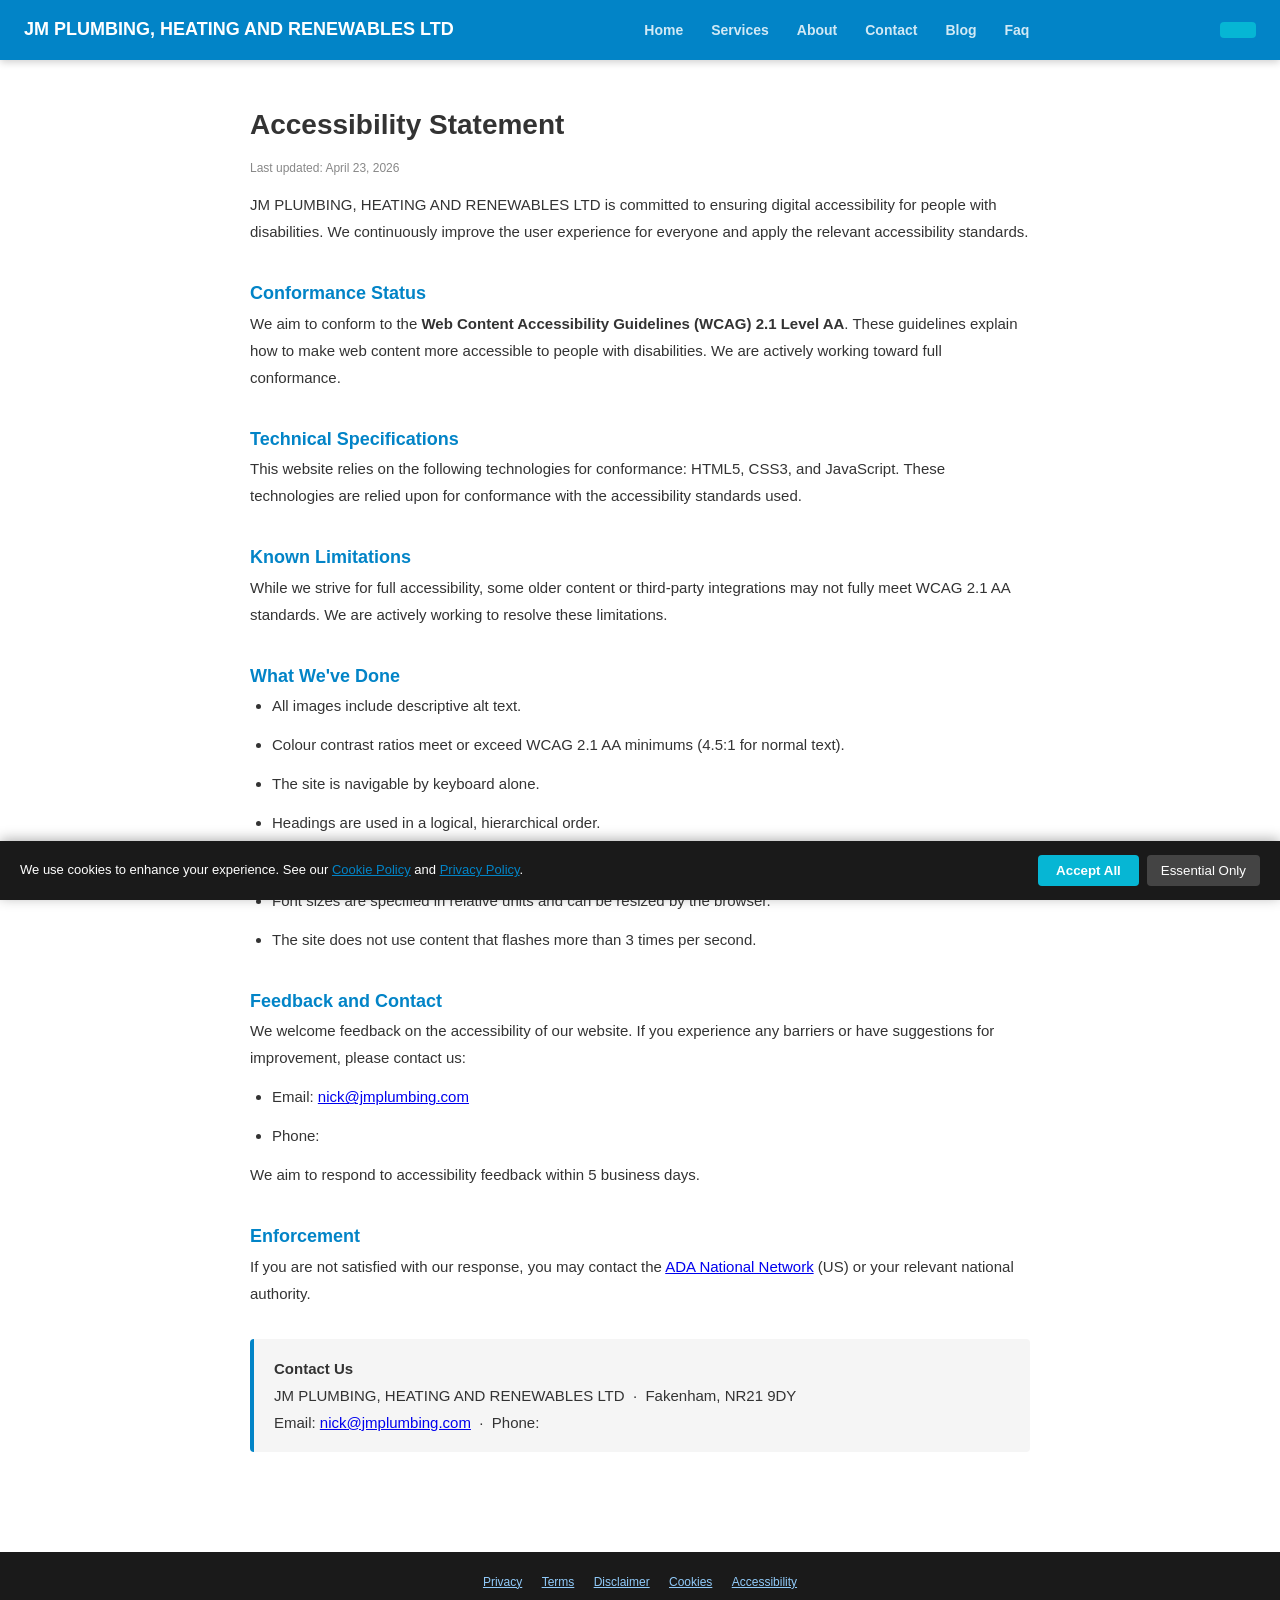
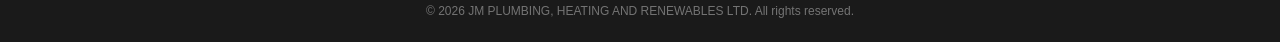
<file: accessibility.html>
<!DOCTYPE html>
<html lang="en">
<head>
<meta charset="UTF-8">
<meta name="viewport" content="width=device-width,initial-scale=1.0">
<title>Accessibility Statement | JM PLUMBING, HEATING AND RENEWABLES LTD</title>
<meta name="description" content="Accessibility Statement for JM PLUMBING, HEATING AND RENEWABLES LTD, Fakenham NR21 9DY. Last updated April 23, 2026.">
<meta name="robots" content="noindex,follow">
<link rel="canonical" href="/accessibility.html">
<link rel="stylesheet" href="style.css">
<script type="application/ld+json">{"@context": "https://schema.org", "@type": "WebPage", "name": "Accessibility Statement", "url": "/accessibility.html", "inLanguage": "en-US", "publisher": {"@type": "LocalBusiness", "name": "JM PLUMBING, HEATING AND RENEWABLES LTD", "address": {"@type": "PostalAddress", "addressLocality": "Fakenham", "addressRegion": "NR21 9DY"}}}</script>
<meta http-equiv="X-Content-Type-Options" content="nosniff">
<meta http-equiv="X-Frame-Options" content="DENY">
<style>
  .legal-wrap{max-width:820px;margin:40px auto;padding:0 20px 60px;font-size:15px;line-height:1.8;color:#333;}
  .legal-wrap h1{font-size:28px;margin-bottom:8px;}
  .legal-wrap h2{font-size:18px;margin-top:32px;color:#0284c7;}
  .legal-wrap p,.legal-wrap li{margin-bottom:12px;}
  .legal-wrap ul{padding-left:22px;}
  .legal-updated{color:#888;font-size:12px;margin-bottom:32px;}
  .legal-contact{background:#f5f5f5;border-left:4px solid #0284c7;padding:16px 20px;border-radius:4px;margin-top:32px;}
</style>
</head>
<body>
<nav style="background:#0284c7;padding:14px 24px;display:flex;justify-content:space-between;align-items:center;position:sticky;top:0;z-index:100;box-shadow:0 2px 8px rgba(0,0,0,.2);">
  <a href="index.html" style="color:white;font-weight:900;font-size:18px;text-decoration:none;">JM PLUMBING, HEATING AND RENEWABLES LTD</a>
  <div><a href="index.html" class="nav-link">Home</a><a href="services.html" class="nav-link">Services</a><a href="about.html" class="nav-link">About</a><a href="contact.html" class="nav-link">Contact</a><a href="blog.html" class="nav-link">Blog</a><a href="faq.html" class="nav-link">Faq</a></div>
  <a href="tel:" style="background:#06b6d4;color:white;padding:8px 18px;border-radius:4px;text-decoration:none;font-weight:700;"></a>
</nav>
<div class="legal-wrap">

<h1>Accessibility Statement</h1>
<p class="legal-updated">Last updated: April 23, 2026</p>

<p>JM PLUMBING, HEATING AND RENEWABLES LTD is committed to ensuring digital accessibility for people with disabilities. We continuously improve the user experience for everyone and apply the relevant accessibility standards.</p>

<h2>Conformance Status</h2>
<p>We aim to conform to the <strong>Web Content Accessibility Guidelines (WCAG) 2.1 Level AA</strong>. These guidelines explain how to make web content more accessible to people with disabilities. We are actively working toward full conformance.</p>

<h2>Technical Specifications</h2>
<p>This website relies on the following technologies for conformance: HTML5, CSS3, and JavaScript. These technologies are relied upon for conformance with the accessibility standards used.</p>

<h2>Known Limitations</h2>
<p>While we strive for full accessibility, some older content or third-party integrations may not fully meet WCAG 2.1 AA standards. We are actively working to resolve these limitations.</p>

<h2>What We've Done</h2>
<ul>
  <li>All images include descriptive alt text.</li>
  <li>Colour contrast ratios meet or exceed WCAG 2.1 AA minimums (4.5:1 for normal text).</li>
  <li>The site is navigable by keyboard alone.</li>
  <li>Headings are used in a logical, hierarchical order.</li>
  <li>Forms include descriptive labels and error messages.</li>
  <li>Font sizes are specified in relative units and can be resized by the browser.</li>
  <li>The site does not use content that flashes more than 3 times per second.</li>
</ul>

<h2>Feedback and Contact</h2>
<p>We welcome feedback on the accessibility of our website. If you experience any barriers or have suggestions for improvement, please contact us:</p>
<ul>
  <li>Email: <a href="mailto:nick@jmplumbing.com">nick@jmplumbing.com</a></li>
  <li>Phone: <a href="tel:"></a></li>
</ul>
<p>We aim to respond to accessibility feedback within 5 business days.</p>

<h2>Enforcement</h2>
<p>If you are not satisfied with our response, you may contact the <a href="https://www.ada.gov" target="_blank" rel="noopener">ADA National Network</a> (US) or your relevant national authority.</p>
<div class="legal-contact">
  <strong>Contact Us</strong><br>
  JM PLUMBING, HEATING AND RENEWABLES LTD &nbsp;·&nbsp; Fakenham, NR21 9DY<br>
  Email: <a href="mailto:nick@jmplumbing.com">nick@jmplumbing.com</a> &nbsp;·&nbsp; Phone: <a href="tel:"></a>
</div>
</div>
<footer style="background:#1a1a1a;color:#ccc;padding:20px 24px;text-align:center;font-size:12px;">
  <div><a href="privacy-policy.html" style="color:#90CAF9;margin:0 8px;">Privacy</a>
  <a href="terms.html" style="color:#90CAF9;margin:0 8px;">Terms</a>
  <a href="disclaimer.html" style="color:#90CAF9;margin:0 8px;">Disclaimer</a>
  <a href="cookies.html" style="color:#90CAF9;margin:0 8px;">Cookies</a>
  <a href="accessibility.html" style="color:#90CAF9;margin:0 8px;">Accessibility</a>
  </div>
  <div style="margin-top:8px;opacity:.5;">&copy; 2026 JM PLUMBING, HEATING AND RENEWABLES LTD. All rights reserved.</div>
</footer>
<script src="cookie-consent.js" defer></script>
</body></html>
</file>
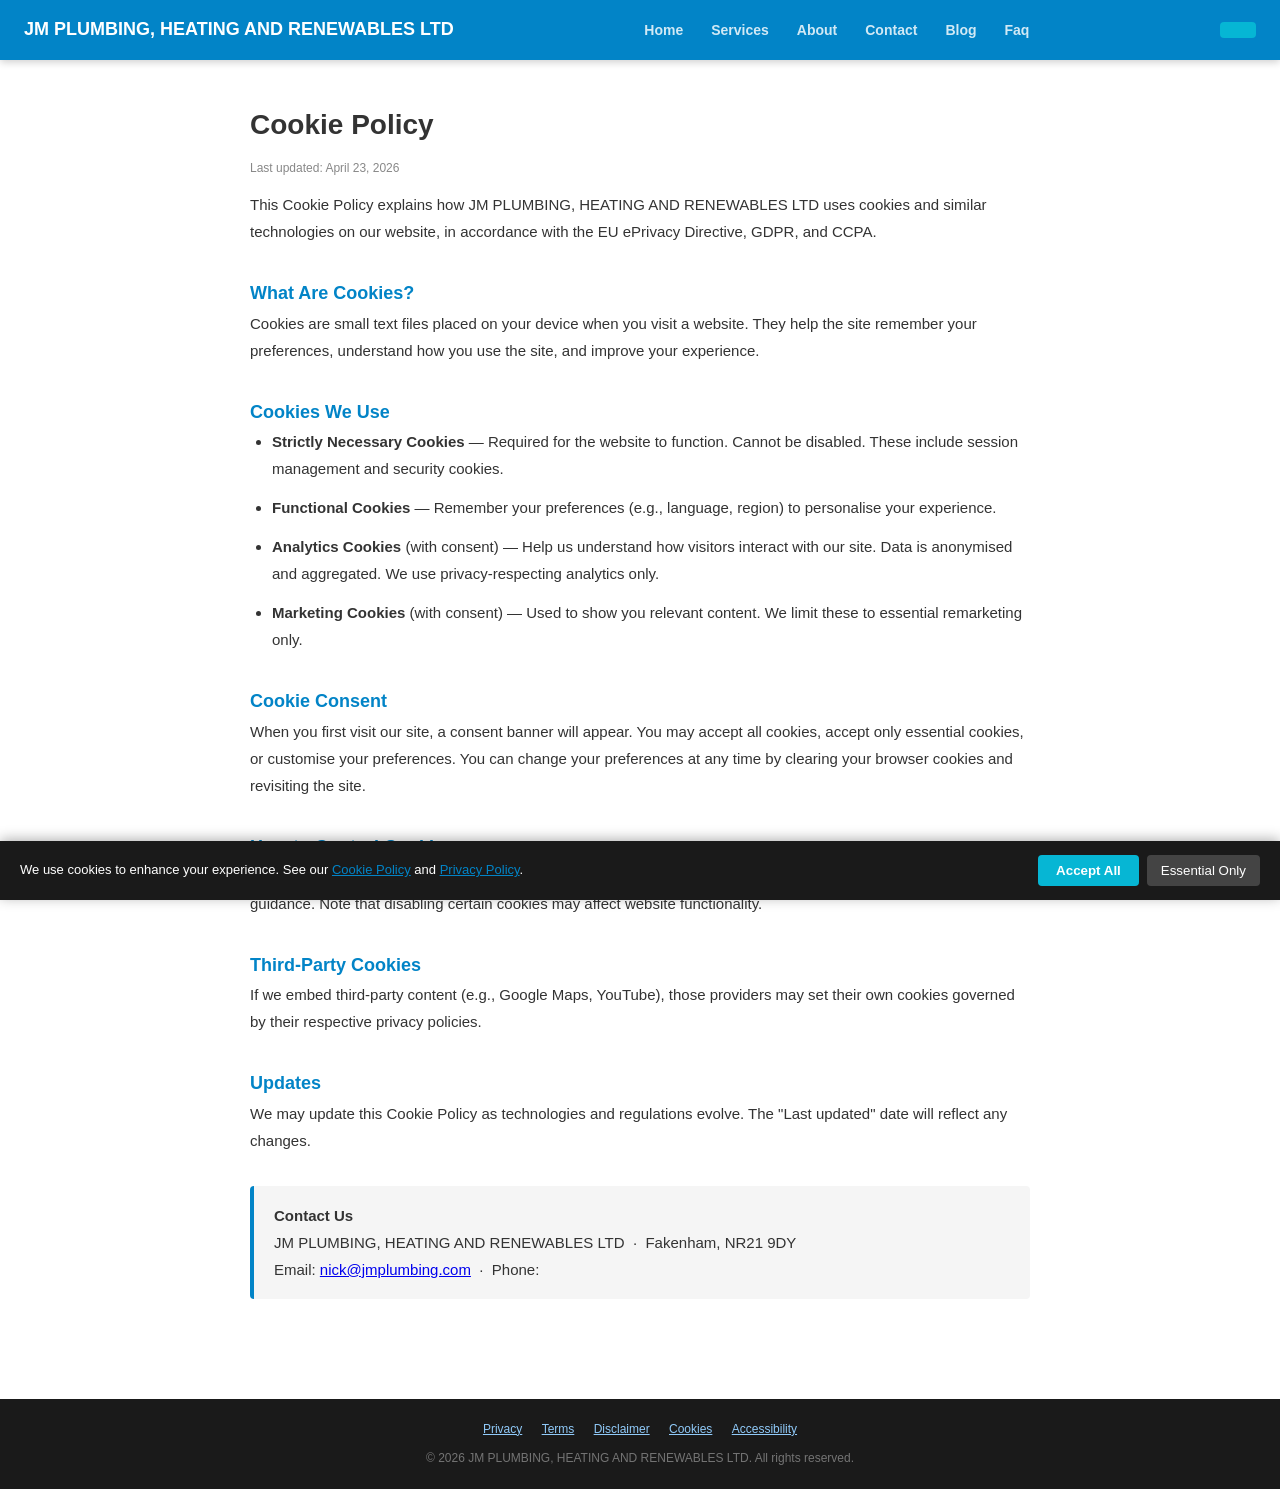
<file: cookies.html>
<!DOCTYPE html>
<html lang="en">
<head>
<meta charset="UTF-8">
<meta name="viewport" content="width=device-width,initial-scale=1.0">
<title>Cookie Policy | JM PLUMBING, HEATING AND RENEWABLES LTD</title>
<meta name="description" content="Cookie Policy for JM PLUMBING, HEATING AND RENEWABLES LTD, Fakenham NR21 9DY. Last updated April 23, 2026.">
<meta name="robots" content="noindex,follow">
<link rel="canonical" href="/cookies.html">
<link rel="stylesheet" href="style.css">
<script type="application/ld+json">{"@context": "https://schema.org", "@type": "WebPage", "name": "Cookie Policy", "url": "/cookies.html", "inLanguage": "en-US", "publisher": {"@type": "LocalBusiness", "name": "JM PLUMBING, HEATING AND RENEWABLES LTD", "address": {"@type": "PostalAddress", "addressLocality": "Fakenham", "addressRegion": "NR21 9DY"}}}</script>
<meta http-equiv="X-Content-Type-Options" content="nosniff">
<meta http-equiv="X-Frame-Options" content="DENY">
<style>
  .legal-wrap{max-width:820px;margin:40px auto;padding:0 20px 60px;font-size:15px;line-height:1.8;color:#333;}
  .legal-wrap h1{font-size:28px;margin-bottom:8px;}
  .legal-wrap h2{font-size:18px;margin-top:32px;color:#0284c7;}
  .legal-wrap p,.legal-wrap li{margin-bottom:12px;}
  .legal-wrap ul{padding-left:22px;}
  .legal-updated{color:#888;font-size:12px;margin-bottom:32px;}
  .legal-contact{background:#f5f5f5;border-left:4px solid #0284c7;padding:16px 20px;border-radius:4px;margin-top:32px;}
</style>
</head>
<body>
<nav style="background:#0284c7;padding:14px 24px;display:flex;justify-content:space-between;align-items:center;position:sticky;top:0;z-index:100;box-shadow:0 2px 8px rgba(0,0,0,.2);">
  <a href="index.html" style="color:white;font-weight:900;font-size:18px;text-decoration:none;">JM PLUMBING, HEATING AND RENEWABLES LTD</a>
  <div><a href="index.html" class="nav-link">Home</a><a href="services.html" class="nav-link">Services</a><a href="about.html" class="nav-link">About</a><a href="contact.html" class="nav-link">Contact</a><a href="blog.html" class="nav-link">Blog</a><a href="faq.html" class="nav-link">Faq</a></div>
  <a href="tel:" style="background:#06b6d4;color:white;padding:8px 18px;border-radius:4px;text-decoration:none;font-weight:700;"></a>
</nav>
<div class="legal-wrap">

<h1>Cookie Policy</h1>
<p class="legal-updated">Last updated: April 23, 2026</p>

<p>This Cookie Policy explains how JM PLUMBING, HEATING AND RENEWABLES LTD uses cookies and similar technologies on our website, in accordance with the EU ePrivacy Directive, GDPR, and CCPA.</p>

<h2>What Are Cookies?</h2>
<p>Cookies are small text files placed on your device when you visit a website. They help the site remember your preferences, understand how you use the site, and improve your experience.</p>

<h2>Cookies We Use</h2>
<ul>
  <li><strong>Strictly Necessary Cookies</strong> — Required for the website to function. Cannot be disabled. These include session management and security cookies.</li>
  <li><strong>Functional Cookies</strong> — Remember your preferences (e.g., language, region) to personalise your experience.</li>
  <li><strong>Analytics Cookies</strong> (with consent) — Help us understand how visitors interact with our site. Data is anonymised and aggregated. We use privacy-respecting analytics only.</li>
  <li><strong>Marketing Cookies</strong> (with consent) — Used to show you relevant content. We limit these to essential remarketing only.</li>
</ul>

<h2>Cookie Consent</h2>
<p>When you first visit our site, a consent banner will appear. You may accept all cookies, accept only essential cookies, or customise your preferences. You can change your preferences at any time by clearing your browser cookies and revisiting the site.</p>

<h2>How to Control Cookies</h2>
<p>Most browsers allow you to control cookies through their settings. Visit <a href="https://www.aboutcookies.org" target="_blank" rel="noopener">aboutcookies.org</a> for browser-specific guidance. Note that disabling certain cookies may affect website functionality.</p>

<h2>Third-Party Cookies</h2>
<p>If we embed third-party content (e.g., Google Maps, YouTube), those providers may set their own cookies governed by their respective privacy policies.</p>

<h2>Updates</h2>
<p>We may update this Cookie Policy as technologies and regulations evolve. The "Last updated" date will reflect any changes.</p>
<div class="legal-contact">
  <strong>Contact Us</strong><br>
  JM PLUMBING, HEATING AND RENEWABLES LTD &nbsp;·&nbsp; Fakenham, NR21 9DY<br>
  Email: <a href="mailto:nick@jmplumbing.com">nick@jmplumbing.com</a> &nbsp;·&nbsp; Phone: <a href="tel:"></a>
</div>
</div>
<footer style="background:#1a1a1a;color:#ccc;padding:20px 24px;text-align:center;font-size:12px;">
  <div><a href="privacy-policy.html" style="color:#90CAF9;margin:0 8px;">Privacy</a>
  <a href="terms.html" style="color:#90CAF9;margin:0 8px;">Terms</a>
  <a href="disclaimer.html" style="color:#90CAF9;margin:0 8px;">Disclaimer</a>
  <a href="cookies.html" style="color:#90CAF9;margin:0 8px;">Cookies</a>
  <a href="accessibility.html" style="color:#90CAF9;margin:0 8px;">Accessibility</a>
  </div>
  <div style="margin-top:8px;opacity:.5;">&copy; 2026 JM PLUMBING, HEATING AND RENEWABLES LTD. All rights reserved.</div>
</footer>
<script src="cookie-consent.js" defer></script>
</body></html>
</file>
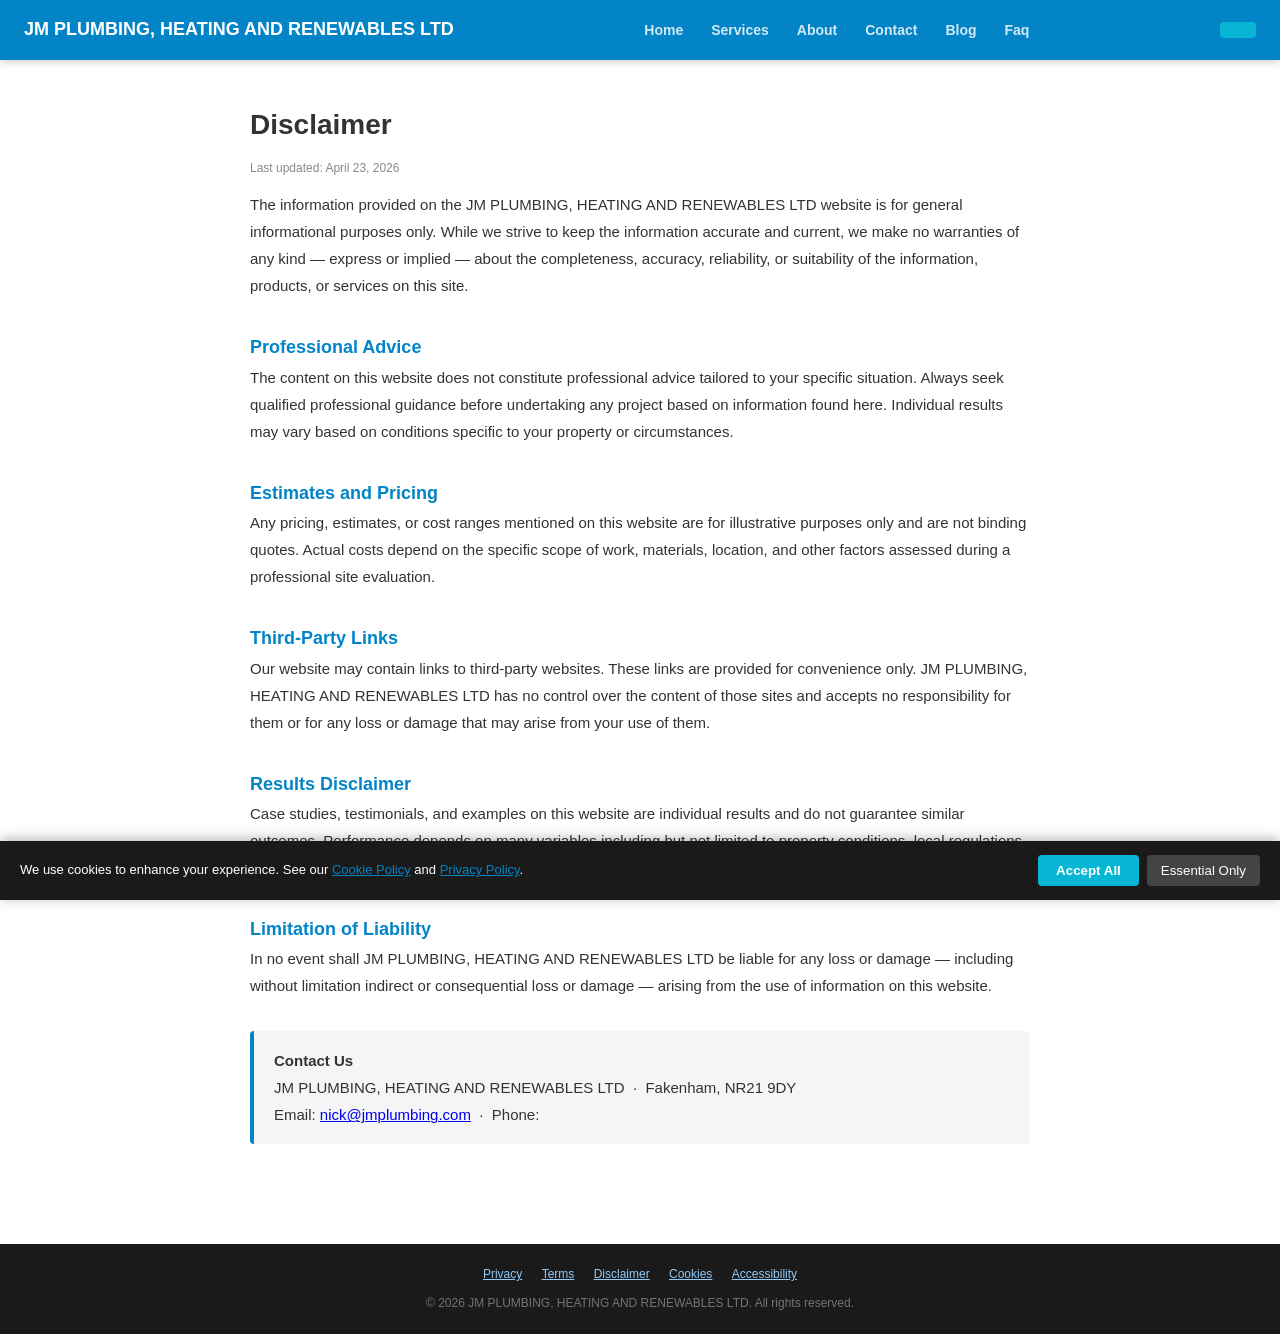
<file: disclaimer.html>
<!DOCTYPE html>
<html lang="en">
<head>
<meta charset="UTF-8">
<meta name="viewport" content="width=device-width,initial-scale=1.0">
<title>Disclaimer | JM PLUMBING, HEATING AND RENEWABLES LTD</title>
<meta name="description" content="Disclaimer for JM PLUMBING, HEATING AND RENEWABLES LTD, Fakenham NR21 9DY. Last updated April 23, 2026.">
<meta name="robots" content="noindex,follow">
<link rel="canonical" href="/disclaimer.html">
<link rel="stylesheet" href="style.css">
<script type="application/ld+json">{"@context": "https://schema.org", "@type": "WebPage", "name": "Disclaimer", "url": "/disclaimer.html", "inLanguage": "en-US", "publisher": {"@type": "LocalBusiness", "name": "JM PLUMBING, HEATING AND RENEWABLES LTD", "address": {"@type": "PostalAddress", "addressLocality": "Fakenham", "addressRegion": "NR21 9DY"}}}</script>
<meta http-equiv="X-Content-Type-Options" content="nosniff">
<meta http-equiv="X-Frame-Options" content="DENY">
<style>
  .legal-wrap{max-width:820px;margin:40px auto;padding:0 20px 60px;font-size:15px;line-height:1.8;color:#333;}
  .legal-wrap h1{font-size:28px;margin-bottom:8px;}
  .legal-wrap h2{font-size:18px;margin-top:32px;color:#0284c7;}
  .legal-wrap p,.legal-wrap li{margin-bottom:12px;}
  .legal-wrap ul{padding-left:22px;}
  .legal-updated{color:#888;font-size:12px;margin-bottom:32px;}
  .legal-contact{background:#f5f5f5;border-left:4px solid #0284c7;padding:16px 20px;border-radius:4px;margin-top:32px;}
</style>
</head>
<body>
<nav style="background:#0284c7;padding:14px 24px;display:flex;justify-content:space-between;align-items:center;position:sticky;top:0;z-index:100;box-shadow:0 2px 8px rgba(0,0,0,.2);">
  <a href="index.html" style="color:white;font-weight:900;font-size:18px;text-decoration:none;">JM PLUMBING, HEATING AND RENEWABLES LTD</a>
  <div><a href="index.html" class="nav-link">Home</a><a href="services.html" class="nav-link">Services</a><a href="about.html" class="nav-link">About</a><a href="contact.html" class="nav-link">Contact</a><a href="blog.html" class="nav-link">Blog</a><a href="faq.html" class="nav-link">Faq</a></div>
  <a href="tel:" style="background:#06b6d4;color:white;padding:8px 18px;border-radius:4px;text-decoration:none;font-weight:700;"></a>
</nav>
<div class="legal-wrap">

<h1>Disclaimer</h1>
<p class="legal-updated">Last updated: April 23, 2026</p>

<p>The information provided on the JM PLUMBING, HEATING AND RENEWABLES LTD website is for general informational purposes only. While we strive to keep the information accurate and current, we make no warranties of any kind — express or implied — about the completeness, accuracy, reliability, or suitability of the information, products, or services on this site.</p>

<h2>Professional Advice</h2>
<p>The content on this website does not constitute professional advice tailored to your specific situation. Always seek qualified professional guidance before undertaking any project based on information found here. Individual results may vary based on conditions specific to your property or circumstances.</p>

<h2>Estimates and Pricing</h2>
<p>Any pricing, estimates, or cost ranges mentioned on this website are for illustrative purposes only and are not binding quotes. Actual costs depend on the specific scope of work, materials, location, and other factors assessed during a professional site evaluation.</p>

<h2>Third-Party Links</h2>
<p>Our website may contain links to third-party websites. These links are provided for convenience only. JM PLUMBING, HEATING AND RENEWABLES LTD has no control over the content of those sites and accepts no responsibility for them or for any loss or damage that may arise from your use of them.</p>

<h2>Results Disclaimer</h2>
<p>Case studies, testimonials, and examples on this website are individual results and do not guarantee similar outcomes. Performance depends on many variables including but not limited to property conditions, local regulations, weather, and individual project complexity.</p>

<h2>Limitation of Liability</h2>
<p>In no event shall JM PLUMBING, HEATING AND RENEWABLES LTD be liable for any loss or damage — including without limitation indirect or consequential loss or damage — arising from the use of information on this website.</p>
<div class="legal-contact">
  <strong>Contact Us</strong><br>
  JM PLUMBING, HEATING AND RENEWABLES LTD &nbsp;·&nbsp; Fakenham, NR21 9DY<br>
  Email: <a href="mailto:nick@jmplumbing.com">nick@jmplumbing.com</a> &nbsp;·&nbsp; Phone: <a href="tel:"></a>
</div>
</div>
<footer style="background:#1a1a1a;color:#ccc;padding:20px 24px;text-align:center;font-size:12px;">
  <div><a href="privacy-policy.html" style="color:#90CAF9;margin:0 8px;">Privacy</a>
  <a href="terms.html" style="color:#90CAF9;margin:0 8px;">Terms</a>
  <a href="disclaimer.html" style="color:#90CAF9;margin:0 8px;">Disclaimer</a>
  <a href="cookies.html" style="color:#90CAF9;margin:0 8px;">Cookies</a>
  <a href="accessibility.html" style="color:#90CAF9;margin:0 8px;">Accessibility</a>
  </div>
  <div style="margin-top:8px;opacity:.5;">&copy; 2026 JM PLUMBING, HEATING AND RENEWABLES LTD. All rights reserved.</div>
</footer>
<script src="cookie-consent.js" defer></script>
</body></html>
</file>
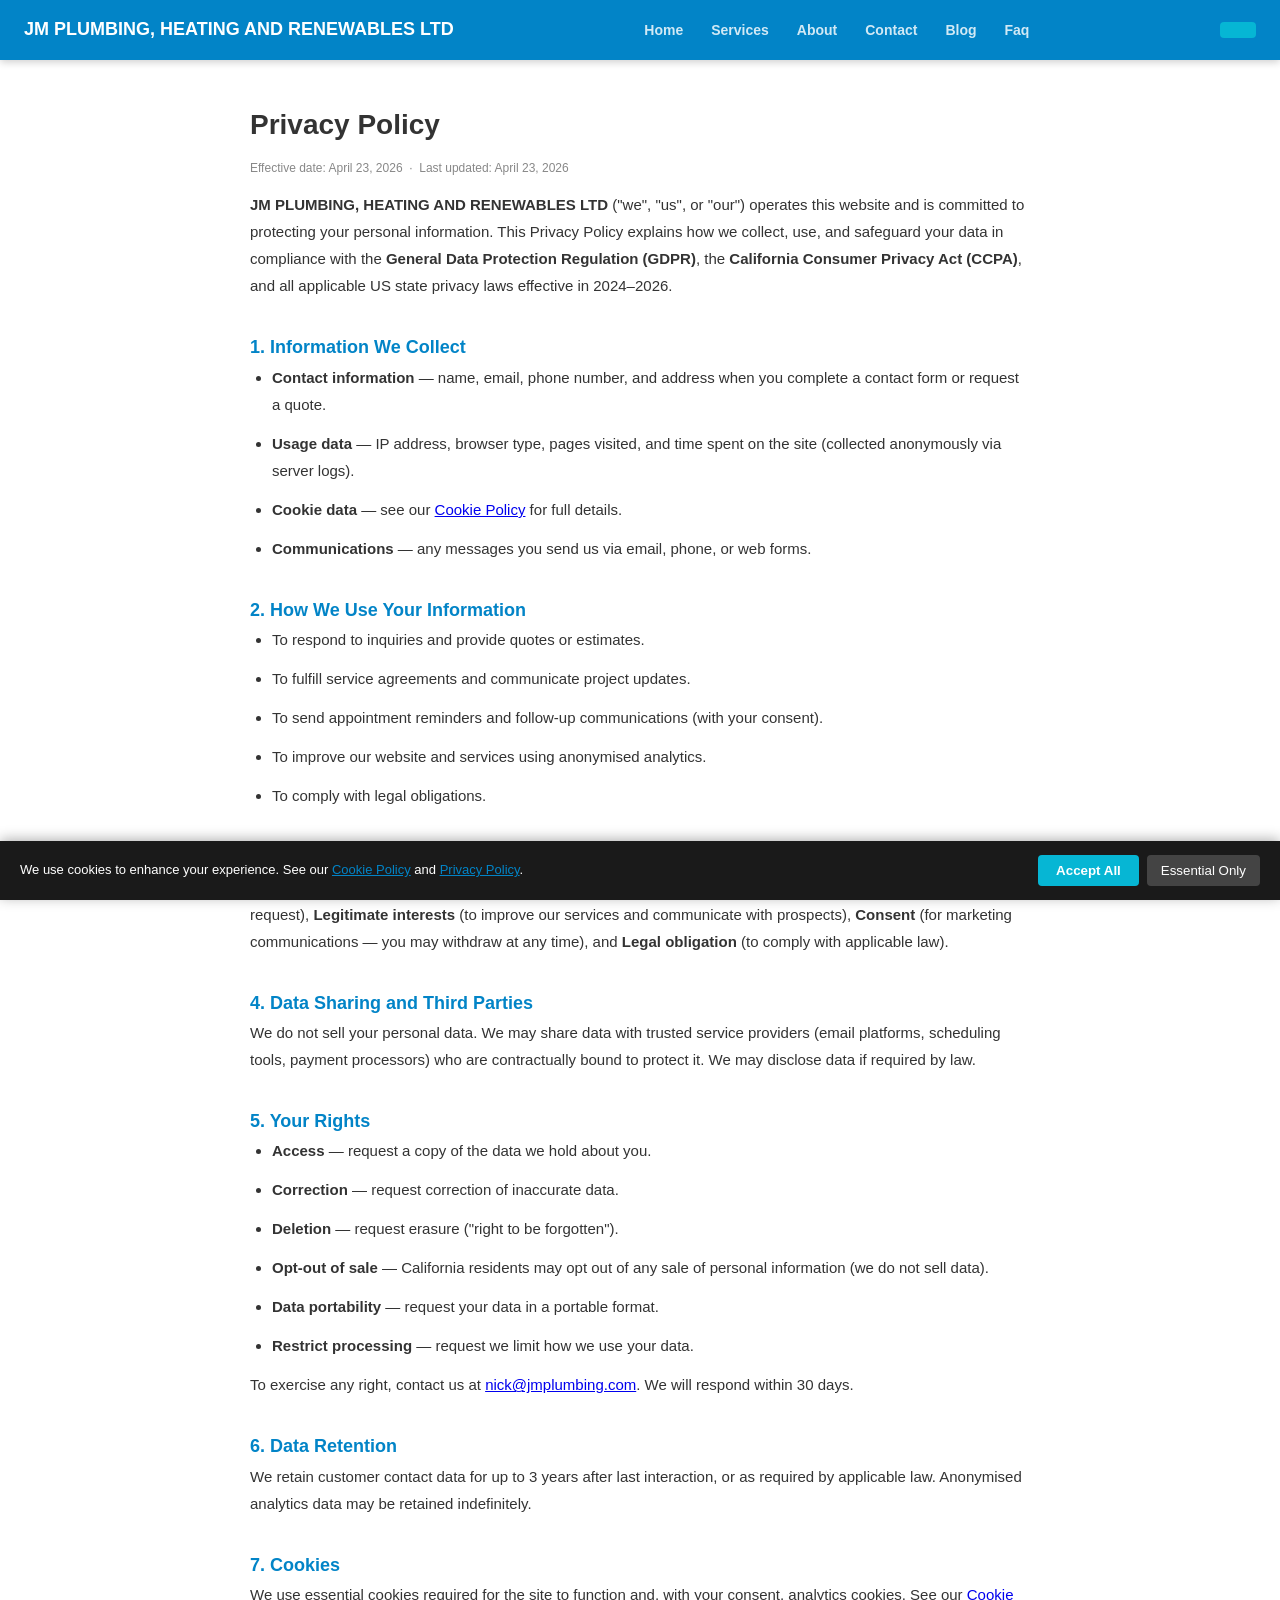
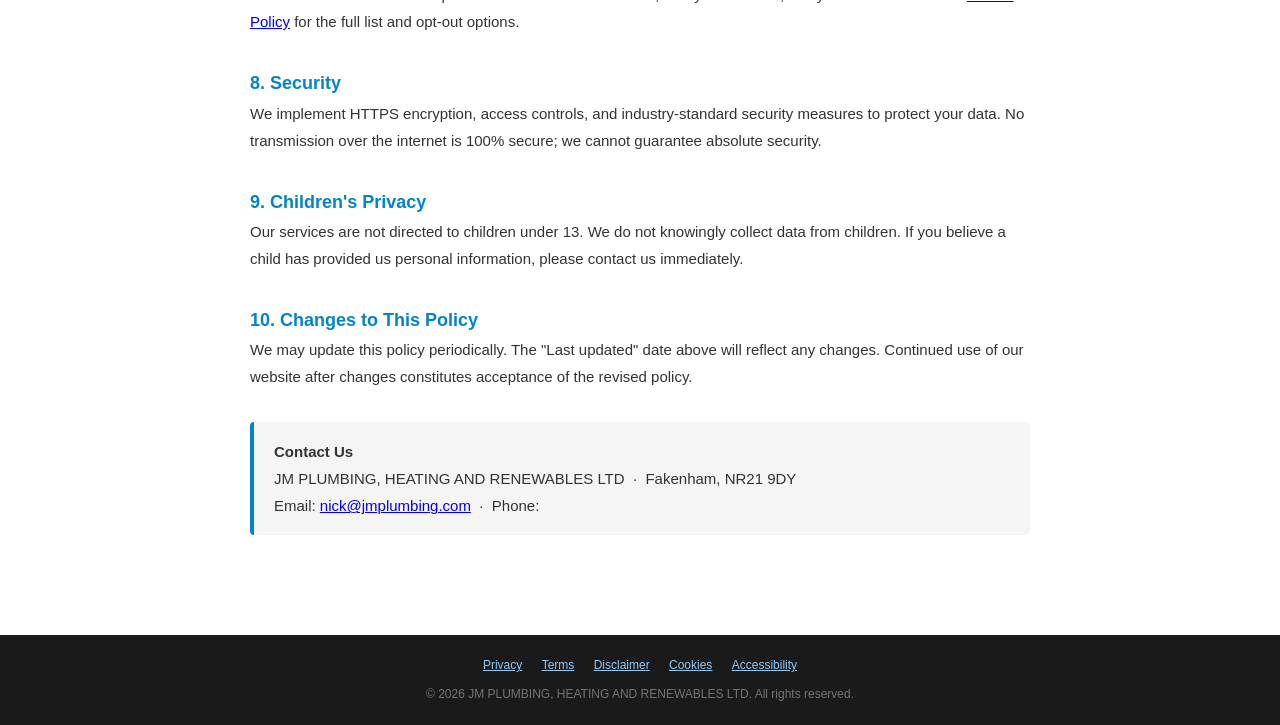
<file: privacy-policy.html>
<!DOCTYPE html>
<html lang="en">
<head>
<meta charset="UTF-8">
<meta name="viewport" content="width=device-width,initial-scale=1.0">
<title>Privacy Policy | JM PLUMBING, HEATING AND RENEWABLES LTD</title>
<meta name="description" content="Privacy Policy for JM PLUMBING, HEATING AND RENEWABLES LTD, Fakenham NR21 9DY. Last updated April 23, 2026.">
<meta name="robots" content="noindex,follow">
<link rel="canonical" href="/privacy-policy.html">
<link rel="stylesheet" href="style.css">
<script type="application/ld+json">{"@context": "https://schema.org", "@type": "WebPage", "name": "Privacy Policy", "url": "/privacy-policy.html", "inLanguage": "en-US", "publisher": {"@type": "LocalBusiness", "name": "JM PLUMBING, HEATING AND RENEWABLES LTD", "address": {"@type": "PostalAddress", "addressLocality": "Fakenham", "addressRegion": "NR21 9DY"}}}</script>
<meta http-equiv="X-Content-Type-Options" content="nosniff">
<meta http-equiv="X-Frame-Options" content="DENY">
<style>
  .legal-wrap{max-width:820px;margin:40px auto;padding:0 20px 60px;font-size:15px;line-height:1.8;color:#333;}
  .legal-wrap h1{font-size:28px;margin-bottom:8px;}
  .legal-wrap h2{font-size:18px;margin-top:32px;color:#0284c7;}
  .legal-wrap p,.legal-wrap li{margin-bottom:12px;}
  .legal-wrap ul{padding-left:22px;}
  .legal-updated{color:#888;font-size:12px;margin-bottom:32px;}
  .legal-contact{background:#f5f5f5;border-left:4px solid #0284c7;padding:16px 20px;border-radius:4px;margin-top:32px;}
</style>
</head>
<body>
<nav style="background:#0284c7;padding:14px 24px;display:flex;justify-content:space-between;align-items:center;position:sticky;top:0;z-index:100;box-shadow:0 2px 8px rgba(0,0,0,.2);">
  <a href="index.html" style="color:white;font-weight:900;font-size:18px;text-decoration:none;">JM PLUMBING, HEATING AND RENEWABLES LTD</a>
  <div><a href="index.html" class="nav-link">Home</a><a href="services.html" class="nav-link">Services</a><a href="about.html" class="nav-link">About</a><a href="contact.html" class="nav-link">Contact</a><a href="blog.html" class="nav-link">Blog</a><a href="faq.html" class="nav-link">Faq</a></div>
  <a href="tel:" style="background:#06b6d4;color:white;padding:8px 18px;border-radius:4px;text-decoration:none;font-weight:700;"></a>
</nav>
<div class="legal-wrap">

<h1>Privacy Policy</h1>
<p class="legal-updated">Effective date: April 23, 2026 &nbsp;·&nbsp; Last updated: April 23, 2026</p>

<p><strong>JM PLUMBING, HEATING AND RENEWABLES LTD</strong> ("we", "us", or "our") operates this website and is committed to protecting your personal information. This Privacy Policy explains how we collect, use, and safeguard your data in compliance with the <strong>General Data Protection Regulation (GDPR)</strong>, the <strong>California Consumer Privacy Act (CCPA)</strong>, and all applicable US state privacy laws effective in 2024–2026.</p>

<h2>1. Information We Collect</h2>
<ul>
  <li><strong>Contact information</strong> — name, email, phone number, and address when you complete a contact form or request a quote.</li>
  <li><strong>Usage data</strong> — IP address, browser type, pages visited, and time spent on the site (collected anonymously via server logs).</li>
  <li><strong>Cookie data</strong> — see our <a href="cookies.html">Cookie Policy</a> for full details.</li>
  <li><strong>Communications</strong> — any messages you send us via email, phone, or web forms.</li>
</ul>

<h2>2. How We Use Your Information</h2>
<ul>
  <li>To respond to inquiries and provide quotes or estimates.</li>
  <li>To fulfill service agreements and communicate project updates.</li>
  <li>To send appointment reminders and follow-up communications (with your consent).</li>
  <li>To improve our website and services using anonymised analytics.</li>
  <li>To comply with legal obligations.</li>
</ul>

<h2>3. Legal Basis for Processing (GDPR)</h2>
<p>We process your personal data under the following lawful bases: <strong>Contractual necessity</strong> (to provide services you request), <strong>Legitimate interests</strong> (to improve our services and communicate with prospects), <strong>Consent</strong> (for marketing communications — you may withdraw at any time), and <strong>Legal obligation</strong> (to comply with applicable law).</p>

<h2>4. Data Sharing and Third Parties</h2>
<p>We do not sell your personal data. We may share data with trusted service providers (email platforms, scheduling tools, payment processors) who are contractually bound to protect it. We may disclose data if required by law.</p>

<h2>5. Your Rights</h2>
<ul>
  <li><strong>Access</strong> — request a copy of the data we hold about you.</li>
  <li><strong>Correction</strong> — request correction of inaccurate data.</li>
  <li><strong>Deletion</strong> — request erasure ("right to be forgotten").</li>
  <li><strong>Opt-out of sale</strong> — California residents may opt out of any sale of personal information (we do not sell data).</li>
  <li><strong>Data portability</strong> — request your data in a portable format.</li>
  <li><strong>Restrict processing</strong> — request we limit how we use your data.</li>
</ul>
<p>To exercise any right, contact us at <a href="mailto:nick@jmplumbing.com">nick@jmplumbing.com</a>. We will respond within 30 days.</p>

<h2>6. Data Retention</h2>
<p>We retain customer contact data for up to 3 years after last interaction, or as required by applicable law. Anonymised analytics data may be retained indefinitely.</p>

<h2>7. Cookies</h2>
<p>We use essential cookies required for the site to function and, with your consent, analytics cookies. See our <a href="cookies.html">Cookie Policy</a> for the full list and opt-out options.</p>

<h2>8. Security</h2>
<p>We implement HTTPS encryption, access controls, and industry-standard security measures to protect your data. No transmission over the internet is 100% secure; we cannot guarantee absolute security.</p>

<h2>9. Children's Privacy</h2>
<p>Our services are not directed to children under 13. We do not knowingly collect data from children. If you believe a child has provided us personal information, please contact us immediately.</p>

<h2>10. Changes to This Policy</h2>
<p>We may update this policy periodically. The "Last updated" date above will reflect any changes. Continued use of our website after changes constitutes acceptance of the revised policy.</p>
<div class="legal-contact">
  <strong>Contact Us</strong><br>
  JM PLUMBING, HEATING AND RENEWABLES LTD &nbsp;·&nbsp; Fakenham, NR21 9DY<br>
  Email: <a href="mailto:nick@jmplumbing.com">nick@jmplumbing.com</a> &nbsp;·&nbsp; Phone: <a href="tel:"></a>
</div>
</div>
<footer style="background:#1a1a1a;color:#ccc;padding:20px 24px;text-align:center;font-size:12px;">
  <div><a href="privacy-policy.html" style="color:#90CAF9;margin:0 8px;">Privacy</a>
  <a href="terms.html" style="color:#90CAF9;margin:0 8px;">Terms</a>
  <a href="disclaimer.html" style="color:#90CAF9;margin:0 8px;">Disclaimer</a>
  <a href="cookies.html" style="color:#90CAF9;margin:0 8px;">Cookies</a>
  <a href="accessibility.html" style="color:#90CAF9;margin:0 8px;">Accessibility</a>
  </div>
  <div style="margin-top:8px;opacity:.5;">&copy; 2026 JM PLUMBING, HEATING AND RENEWABLES LTD. All rights reserved.</div>
</footer>
<script src="cookie-consent.js" defer></script>
</body></html>
</file>
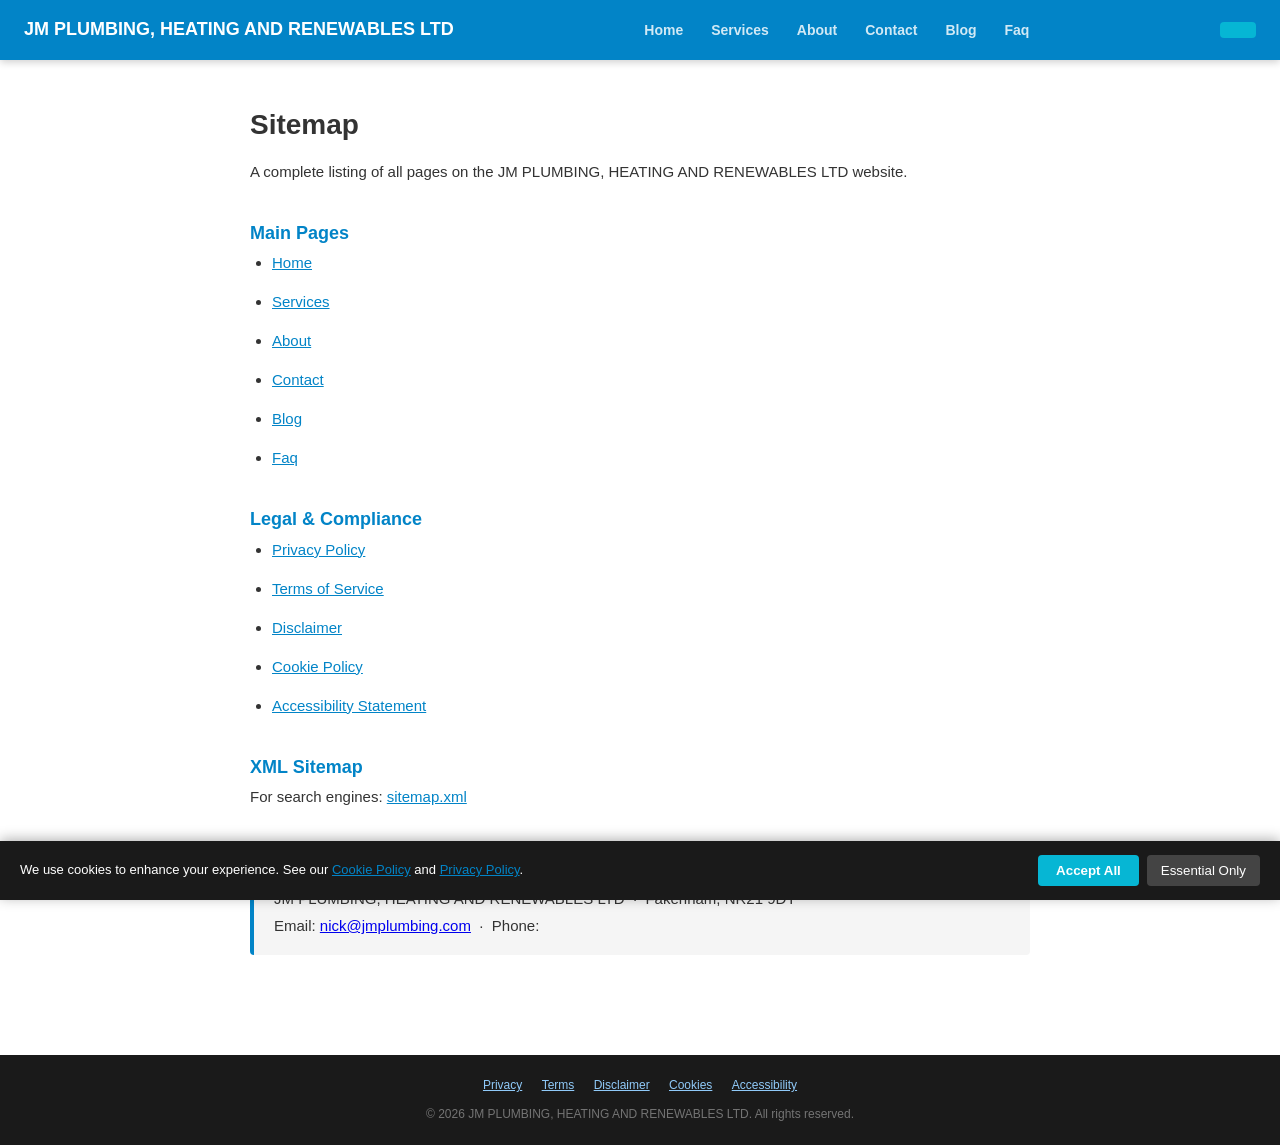
<file: sitemap-page.html>
<!DOCTYPE html>
<html lang="en">
<head>
<meta charset="UTF-8">
<meta name="viewport" content="width=device-width,initial-scale=1.0">
<title>Sitemap | JM PLUMBING, HEATING AND RENEWABLES LTD</title>
<meta name="description" content="Sitemap for JM PLUMBING, HEATING AND RENEWABLES LTD, Fakenham NR21 9DY. Last updated April 23, 2026.">
<meta name="robots" content="noindex,follow">
<link rel="canonical" href="/sitemap-page.html">
<link rel="stylesheet" href="style.css">
<script type="application/ld+json">{"@context": "https://schema.org", "@type": "WebPage", "name": "Sitemap", "url": "/sitemap-page.html", "inLanguage": "en-US", "publisher": {"@type": "LocalBusiness", "name": "JM PLUMBING, HEATING AND RENEWABLES LTD", "address": {"@type": "PostalAddress", "addressLocality": "Fakenham", "addressRegion": "NR21 9DY"}}}</script>
<meta http-equiv="X-Content-Type-Options" content="nosniff">
<meta http-equiv="X-Frame-Options" content="DENY">
<style>
  .legal-wrap{max-width:820px;margin:40px auto;padding:0 20px 60px;font-size:15px;line-height:1.8;color:#333;}
  .legal-wrap h1{font-size:28px;margin-bottom:8px;}
  .legal-wrap h2{font-size:18px;margin-top:32px;color:#0284c7;}
  .legal-wrap p,.legal-wrap li{margin-bottom:12px;}
  .legal-wrap ul{padding-left:22px;}
  .legal-updated{color:#888;font-size:12px;margin-bottom:32px;}
  .legal-contact{background:#f5f5f5;border-left:4px solid #0284c7;padding:16px 20px;border-radius:4px;margin-top:32px;}
</style>
</head>
<body>
<nav style="background:#0284c7;padding:14px 24px;display:flex;justify-content:space-between;align-items:center;position:sticky;top:0;z-index:100;box-shadow:0 2px 8px rgba(0,0,0,.2);">
  <a href="index.html" style="color:white;font-weight:900;font-size:18px;text-decoration:none;">JM PLUMBING, HEATING AND RENEWABLES LTD</a>
  <div><a href="index.html" class="nav-link">Home</a><a href="services.html" class="nav-link">Services</a><a href="about.html" class="nav-link">About</a><a href="contact.html" class="nav-link">Contact</a><a href="blog.html" class="nav-link">Blog</a><a href="faq.html" class="nav-link">Faq</a></div>
  <a href="tel:" style="background:#06b6d4;color:white;padding:8px 18px;border-radius:4px;text-decoration:none;font-weight:700;"></a>
</nav>
<div class="legal-wrap">

<h1>Sitemap</h1>
<p>A complete listing of all pages on the JM PLUMBING, HEATING AND RENEWABLES LTD website.</p>

<h2>Main Pages</h2>
<ul>
  <li><a href="index.html" style="color:#0284c7;">Home</a></li>
  <li><a href="services.html" style="color:#0284c7;">Services</a></li>
  <li><a href="about.html" style="color:#0284c7;">About</a></li>
  <li><a href="contact.html" style="color:#0284c7;">Contact</a></li>
  <li><a href="blog.html" style="color:#0284c7;">Blog</a></li>
  <li><a href="faq.html" style="color:#0284c7;">Faq</a></li>
</ul>

<h2>Legal &amp; Compliance</h2>
<ul>
  <li><a href="privacy-policy.html" style="color:#0284c7;">Privacy Policy</a></li>
  <li><a href="terms.html"          style="color:#0284c7;">Terms of Service</a></li>
  <li><a href="disclaimer.html"     style="color:#0284c7;">Disclaimer</a></li>
  <li><a href="cookies.html"        style="color:#0284c7;">Cookie Policy</a></li>
  <li><a href="accessibility.html"  style="color:#0284c7;">Accessibility Statement</a></li>
</ul>

<h2>XML Sitemap</h2>
<p>For search engines: <a href="sitemap.xml" style="color:#0284c7;">sitemap.xml</a></p>

<div class="legal-contact">
  <strong>Contact Us</strong><br>
  JM PLUMBING, HEATING AND RENEWABLES LTD &nbsp;·&nbsp; Fakenham, NR21 9DY<br>
  Email: <a href="mailto:nick@jmplumbing.com">nick@jmplumbing.com</a> &nbsp;·&nbsp; Phone: <a href="tel:"></a>
</div>
</div>
<footer style="background:#1a1a1a;color:#ccc;padding:20px 24px;text-align:center;font-size:12px;">
  <div><a href="privacy-policy.html" style="color:#90CAF9;margin:0 8px;">Privacy</a>
  <a href="terms.html" style="color:#90CAF9;margin:0 8px;">Terms</a>
  <a href="disclaimer.html" style="color:#90CAF9;margin:0 8px;">Disclaimer</a>
  <a href="cookies.html" style="color:#90CAF9;margin:0 8px;">Cookies</a>
  <a href="accessibility.html" style="color:#90CAF9;margin:0 8px;">Accessibility</a>
  </div>
  <div style="margin-top:8px;opacity:.5;">&copy; 2026 JM PLUMBING, HEATING AND RENEWABLES LTD. All rights reserved.</div>
</footer>
<script src="cookie-consent.js" defer></script>
</body></html>
</file>
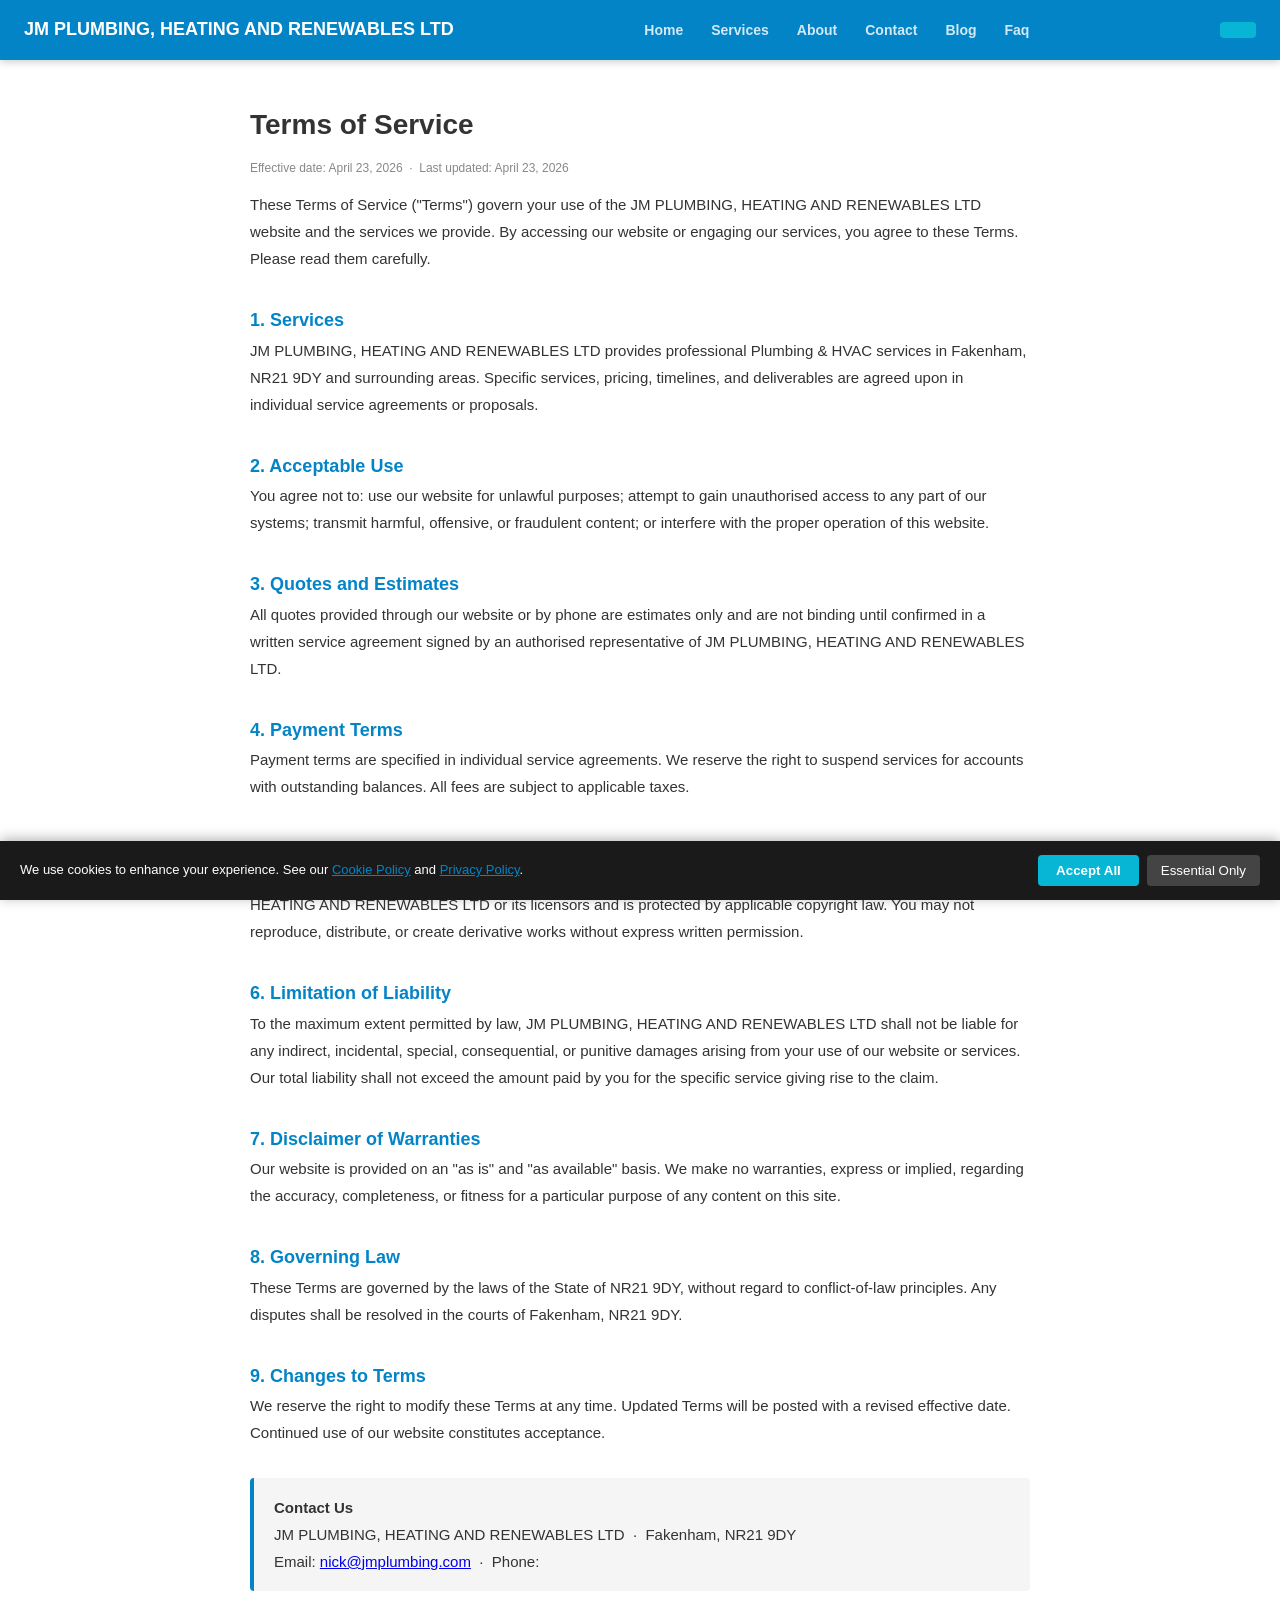
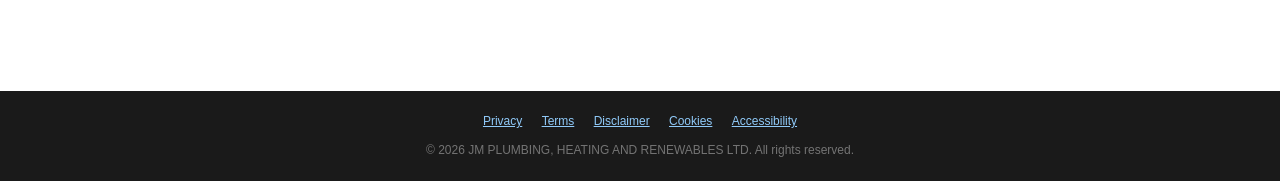
<file: terms.html>
<!DOCTYPE html>
<html lang="en">
<head>
<meta charset="UTF-8">
<meta name="viewport" content="width=device-width,initial-scale=1.0">
<title>Terms of Service | JM PLUMBING, HEATING AND RENEWABLES LTD</title>
<meta name="description" content="Terms of Service for JM PLUMBING, HEATING AND RENEWABLES LTD, Fakenham NR21 9DY. Last updated April 23, 2026.">
<meta name="robots" content="noindex,follow">
<link rel="canonical" href="/terms.html">
<link rel="stylesheet" href="style.css">
<script type="application/ld+json">{"@context": "https://schema.org", "@type": "WebPage", "name": "Terms of Service", "url": "/terms.html", "inLanguage": "en-US", "publisher": {"@type": "LocalBusiness", "name": "JM PLUMBING, HEATING AND RENEWABLES LTD", "address": {"@type": "PostalAddress", "addressLocality": "Fakenham", "addressRegion": "NR21 9DY"}}}</script>
<meta http-equiv="X-Content-Type-Options" content="nosniff">
<meta http-equiv="X-Frame-Options" content="DENY">
<style>
  .legal-wrap{max-width:820px;margin:40px auto;padding:0 20px 60px;font-size:15px;line-height:1.8;color:#333;}
  .legal-wrap h1{font-size:28px;margin-bottom:8px;}
  .legal-wrap h2{font-size:18px;margin-top:32px;color:#0284c7;}
  .legal-wrap p,.legal-wrap li{margin-bottom:12px;}
  .legal-wrap ul{padding-left:22px;}
  .legal-updated{color:#888;font-size:12px;margin-bottom:32px;}
  .legal-contact{background:#f5f5f5;border-left:4px solid #0284c7;padding:16px 20px;border-radius:4px;margin-top:32px;}
</style>
</head>
<body>
<nav style="background:#0284c7;padding:14px 24px;display:flex;justify-content:space-between;align-items:center;position:sticky;top:0;z-index:100;box-shadow:0 2px 8px rgba(0,0,0,.2);">
  <a href="index.html" style="color:white;font-weight:900;font-size:18px;text-decoration:none;">JM PLUMBING, HEATING AND RENEWABLES LTD</a>
  <div><a href="index.html" class="nav-link">Home</a><a href="services.html" class="nav-link">Services</a><a href="about.html" class="nav-link">About</a><a href="contact.html" class="nav-link">Contact</a><a href="blog.html" class="nav-link">Blog</a><a href="faq.html" class="nav-link">Faq</a></div>
  <a href="tel:" style="background:#06b6d4;color:white;padding:8px 18px;border-radius:4px;text-decoration:none;font-weight:700;"></a>
</nav>
<div class="legal-wrap">

<h1>Terms of Service</h1>
<p class="legal-updated">Effective date: April 23, 2026 &nbsp;·&nbsp; Last updated: April 23, 2026</p>

<p>These Terms of Service ("Terms") govern your use of the JM PLUMBING, HEATING AND RENEWABLES LTD website and the services we provide. By accessing our website or engaging our services, you agree to these Terms. Please read them carefully.</p>

<h2>1. Services</h2>
<p>JM PLUMBING, HEATING AND RENEWABLES LTD provides professional Plumbing & HVAC services in Fakenham, NR21 9DY and surrounding areas. Specific services, pricing, timelines, and deliverables are agreed upon in individual service agreements or proposals.</p>

<h2>2. Acceptable Use</h2>
<p>You agree not to: use our website for unlawful purposes; attempt to gain unauthorised access to any part of our systems; transmit harmful, offensive, or fraudulent content; or interfere with the proper operation of this website.</p>

<h2>3. Quotes and Estimates</h2>
<p>All quotes provided through our website or by phone are estimates only and are not binding until confirmed in a written service agreement signed by an authorised representative of JM PLUMBING, HEATING AND RENEWABLES LTD.</p>

<h2>4. Payment Terms</h2>
<p>Payment terms are specified in individual service agreements. We reserve the right to suspend services for accounts with outstanding balances. All fees are subject to applicable taxes.</p>

<h2>5. Intellectual Property</h2>
<p>All content on this website — including text, images, logos, and graphics — is the property of JM PLUMBING, HEATING AND RENEWABLES LTD or its licensors and is protected by applicable copyright law. You may not reproduce, distribute, or create derivative works without express written permission.</p>

<h2>6. Limitation of Liability</h2>
<p>To the maximum extent permitted by law, JM PLUMBING, HEATING AND RENEWABLES LTD shall not be liable for any indirect, incidental, special, consequential, or punitive damages arising from your use of our website or services. Our total liability shall not exceed the amount paid by you for the specific service giving rise to the claim.</p>

<h2>7. Disclaimer of Warranties</h2>
<p>Our website is provided on an "as is" and "as available" basis. We make no warranties, express or implied, regarding the accuracy, completeness, or fitness for a particular purpose of any content on this site.</p>

<h2>8. Governing Law</h2>
<p>These Terms are governed by the laws of the State of NR21 9DY, without regard to conflict-of-law principles. Any disputes shall be resolved in the courts of Fakenham, NR21 9DY.</p>

<h2>9. Changes to Terms</h2>
<p>We reserve the right to modify these Terms at any time. Updated Terms will be posted with a revised effective date. Continued use of our website constitutes acceptance.</p>
<div class="legal-contact">
  <strong>Contact Us</strong><br>
  JM PLUMBING, HEATING AND RENEWABLES LTD &nbsp;·&nbsp; Fakenham, NR21 9DY<br>
  Email: <a href="mailto:nick@jmplumbing.com">nick@jmplumbing.com</a> &nbsp;·&nbsp; Phone: <a href="tel:"></a>
</div>
</div>
<footer style="background:#1a1a1a;color:#ccc;padding:20px 24px;text-align:center;font-size:12px;">
  <div><a href="privacy-policy.html" style="color:#90CAF9;margin:0 8px;">Privacy</a>
  <a href="terms.html" style="color:#90CAF9;margin:0 8px;">Terms</a>
  <a href="disclaimer.html" style="color:#90CAF9;margin:0 8px;">Disclaimer</a>
  <a href="cookies.html" style="color:#90CAF9;margin:0 8px;">Cookies</a>
  <a href="accessibility.html" style="color:#90CAF9;margin:0 8px;">Accessibility</a>
  </div>
  <div style="margin-top:8px;opacity:.5;">&copy; 2026 JM PLUMBING, HEATING AND RENEWABLES LTD. All rights reserved.</div>
</footer>
<script src="cookie-consent.js" defer></script>
</body></html>
</file>
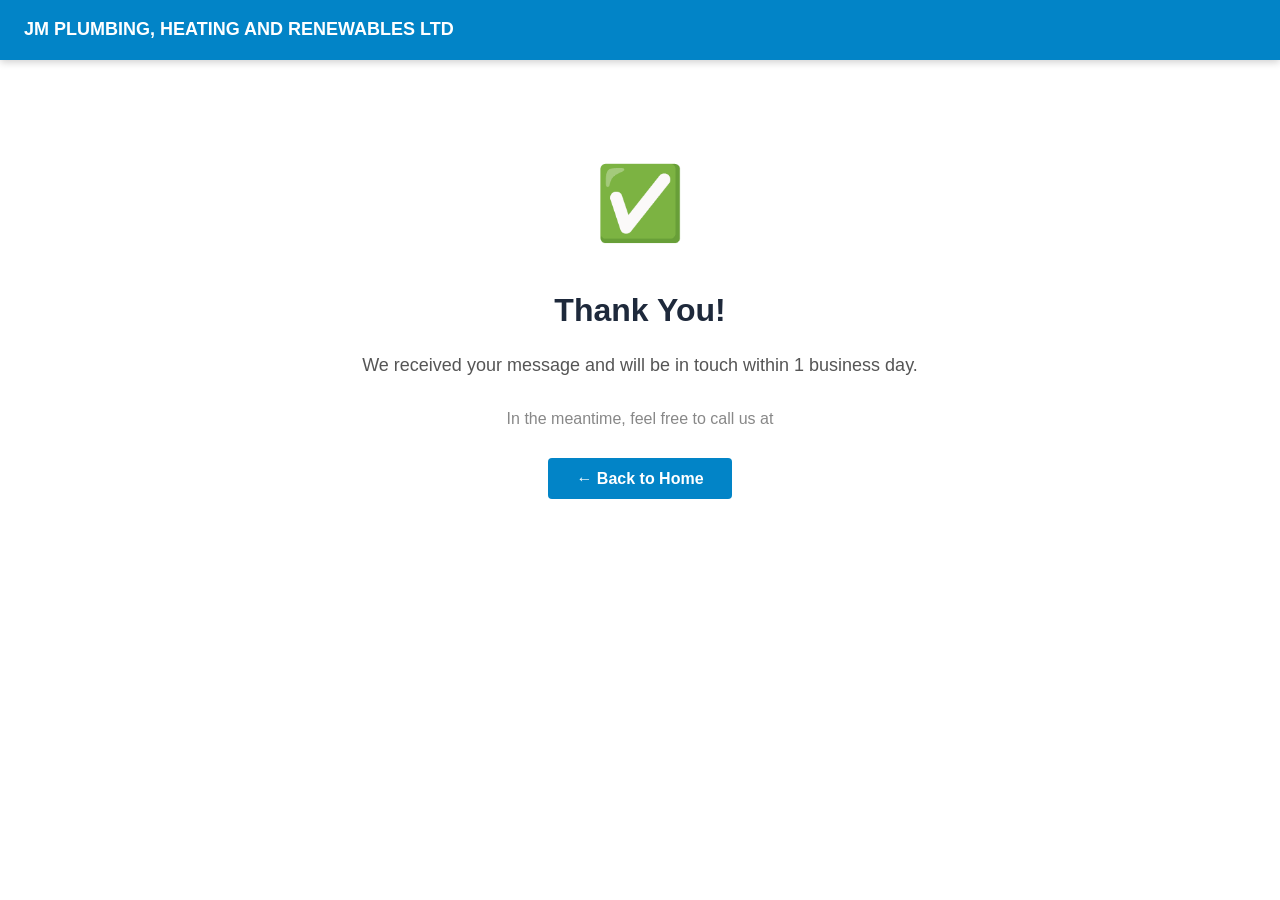
<file: thank-you.html>
<!DOCTYPE html>
<html lang="en">
<head>
<meta charset="UTF-8">
<meta name="viewport" content="width=device-width,initial-scale=1.0">
<title>Thank You | JM PLUMBING, HEATING AND RENEWABLES LTD</title>
<meta name="robots" content="noindex,follow">
<link rel="stylesheet" href="style.css">
<script>
  // Fire conversion event if GTM / GA is present
  window.addEventListener('load', function() {
    if (typeof gtag === 'function') gtag('event','conversion',{'send_to':'AW-CONVERSION_ID'});
    if (typeof fbq === 'function') fbq('track','Lead');
  });
</script>
</head>
<body>
<nav style="background:#0284c7;padding:14px 24px;display:flex;justify-content:space-between;align-items:center;position:sticky;top:0;z-index:100;box-shadow:0 2px 8px rgba(0,0,0,.2);">
  <a href="index.html" style="color:white;font-weight:900;font-size:18px;text-decoration:none;">JM PLUMBING, HEATING AND RENEWABLES LTD</a>
</nav>
<div style="text-align:center;padding:80px 20px;max-width:600px;margin:auto;">
  <div style="font-size:72px;margin-bottom:16px;">✅</div>
  <h1 style="font-size:32px;margin-bottom:12px;">Thank You!</h1>
  <p style="font-size:18px;color:#555;margin-bottom:24px;">We received your message and will be in touch within 1 business day.</p>
  <p style="color:#888;margin-bottom:32px;">In the meantime, feel free to call us at <a href="tel:" style="color:#0284c7;font-weight:700;"></a></p>
  <a href="index.html" class="hp-btn" style="background:#0284c7;color:white;padding:12px 28px;border-radius:4px;text-decoration:none;font-weight:700;">← Back to Home</a>
</div>
</body></html>
</file>
<file: style.css>
/* ═══ Premium Site CSS — Hidden Location Gaps AI Agent by AI Evolution Services ═══ */
*,*::before,*::after{box-sizing:border-box;margin:0;padding:0;}

body{
  font-family:'Plus Jakarta Sans', sans-serif;
  color:#1e293b;
  background:#ffffff;
  line-height:1.75;
  -webkit-font-smoothing:antialiased;
}

/* ── NAV ── */
.site-nav{
  position:fixed;top:0;left:0;right:0;z-index:1000;
  display:flex;align-items:center;gap:0;
  padding:0 32px;height:70px;
  background:rgba(15,8,40,0.82);
  backdrop-filter:blur(18px);-webkit-backdrop-filter:blur(18px);
  border-bottom:1px solid rgba(139,92,246,0.30);
  transition:background .3s,box-shadow .3s;
}
.site-nav.nav-scrolled{
  background:rgba(0,0,0,0.92);
  box-shadow:0 4px 32px rgba(0,0,0,0.4);
}
.nav-brand{
  font-family:'Plus Jakarta Sans', sans-serif;font-size:1.25rem;font-weight:900;
  color:#fff;text-decoration:none;white-space:nowrap;
  letter-spacing:-0.03em;
}
.nav-links{
  display:flex;gap:4px;margin-left:auto;
}
.nav-link{
  color:rgba(255,255,255,0.82);text-decoration:none;
  font-weight:600;font-size:0.875rem;
  padding:7px 14px;border-radius:8px;
  transition:background .18s,color .18s;
}
.nav-link:hover{color:#fff;background:rgba(255,255,255,0.1);}
.nav-cta{
  margin-left:16px;padding:9px 20px;
  background:#0284c7;color:#fff;
  border-radius:10px;font-weight:700;font-size:0.875rem;
  text-decoration:none;white-space:nowrap;
  transition:opacity .18s,transform .18s;
  box-shadow:0 4px 16px rgba(79,70,229,0.35);
}
.nav-cta:hover{opacity:.88;transform:translateY(-1px);}
.nav-hamburger{
  display:none;flex-direction:column;gap:5px;cursor:pointer;
  background:none;border:none;padding:6px;margin-left:12px;
}
.nav-hamburger span{
  display:block;width:22px;height:2px;
  background:rgba(255,255,255,0.85);border-radius:2px;
  transition:transform .25s;
}

/* ── HERO ── */
.site-hero{
  position:relative;min-height:100vh;
  display:flex;align-items:center;justify-content:center;
  text-align:center;color:#fff;overflow:hidden;
  padding:100px 24px 60px;
}
.hero-blob{
  position:absolute;border-radius:50%;
  filter:blur(90px);pointer-events:none;
  animation:blobFloat 10s ease-in-out infinite alternate;
}
.hero-blob.b1{width:55vw;height:55vw;top:-10%;left:-15%;animation-delay:0s;}
.hero-blob.b2{width:45vw;height:45vw;bottom:-5%;right:-10%;animation-delay:-5s;}
@keyframes blobFloat{from{transform:translate(0,0) scale(1);}to{transform:translate(4%,6%) scale(1.08);}}
.hero-inner{
  position:relative;z-index:2;max-width:860px;width:100%;
}
.hero-eyebrow{
  display:inline-block;
  font-size:0.78rem;font-weight:700;letter-spacing:0.14em;text-transform:uppercase;
  color:rgba(255,255,255,0.65);
  background:rgba(255,255,255,0.08);
  border:1px solid rgba(255,255,255,0.14);
  border-radius:100px;padding:5px 16px;margin-bottom:24px;
}
.hero-h1{
  font-family:'Plus Jakarta Sans', sans-serif;
  font-size:clamp(2.4rem,6vw,4.5rem);
  font-weight:900;line-height:1.08;
  letter-spacing:-0.04em;margin-bottom:20px;
}
.hero-sub{
  font-size:clamp(1rem,2vw,1.25rem);
  opacity:.82;max-width:600px;margin:0 auto 36px;line-height:1.6;
}
.hero-actions{display:flex;gap:16px;justify-content:center;flex-wrap:wrap;margin-bottom:56px;}
.btn-hero-primary{
  display:inline-flex;align-items:center;gap:8px;
  padding:15px 36px;border-radius:12px;
  font-weight:700;font-size:1rem;text-decoration:none;color:#fff;
  box-shadow:0 8px 28px rgba(0,0,0,0.35);
  transition:transform .18s,box-shadow .18s;
}
.btn-hero-primary:hover{transform:translateY(-2px);box-shadow:0 14px 36px rgba(0,0,0,0.45);}
.btn-hero-ghost{
  display:inline-flex;align-items:center;gap:8px;
  padding:15px 28px;border-radius:12px;
  font-weight:600;font-size:1rem;text-decoration:none;
  color:#fff;
  background:rgba(255,255,255,0.1);
  border:1.5px solid rgba(255,255,255,0.25);
  backdrop-filter:blur(8px);
  transition:background .18s,transform .18s;
}
.btn-hero-ghost:hover{background:rgba(255,255,255,0.18);transform:translateY(-2px);}

/* ── TRUST STRIP ── */
.hero-trust{
  display:flex;align-items:center;justify-content:center;gap:0;
  flex-wrap:wrap;gap:8px;
  background:rgba(255,255,255,0.06);
  border:1px solid rgba(255,255,255,0.12);
  border-radius:16px;padding:20px 32px;
  backdrop-filter:blur(8px);
  max-width:520px;margin:0 auto;
}
.trust-item{text-align:center;padding:0 20px;}
.trust-item strong{display:block;font-size:1.3rem;font-weight:900;color:#fff;}
.trust-item span{font-size:0.72rem;opacity:.65;text-transform:uppercase;letter-spacing:.08em;}
.trust-sep{width:1px;height:36px;background:rgba(255,255,255,0.18);}

/* ── SCROLL CUE ── */
.hero-scroll-cue{
  position:absolute;bottom:32px;left:50%;transform:translateX(-50%);
}
.scroll-dot{
  width:6px;height:6px;border-radius:50%;background:#fff;opacity:.5;
  animation:scrollBounce 1.6s ease-in-out infinite;
}
@keyframes scrollBounce{0%,100%{transform:translateY(0);opacity:.5;}50%{transform:translateY(8px);opacity:.9;}}

/* ── MAIN CONTENT ── */
.page-main{max-width:1000px;margin:0 auto;padding:72px 24px;}

/* hp-section (used by _render_sections) */
.hp-section{padding:0;}
.hp-section h2{
  font-family:'Plus Jakarta Sans', sans-serif;
  font-size:clamp(1.5rem,3vw,2.2rem);font-weight:800;
  letter-spacing:-0.03em;margin:0 0 28px;
  background:linear-gradient(135deg,#8b5cf6,#ec4899);-webkit-background-clip:text;
  -webkit-text-fill-color:transparent;background-clip:text;
}
.hp-section p{margin-bottom:16px;font-size:1rem;color:#1e293b;}

/* hp-card */
.hp-card{
  background:rgba(139,92,246,0.07);
  border:1px solid rgba(139,92,246,0.22);
  border-radius:16px;padding:24px 28px;margin-bottom:16px;
  transition:transform .2s,box-shadow .2s;
}
.hp-card:hover{transform:translateY(-3px);box-shadow:0 12px 32px rgba(0,0,0,.1);}
.hp-card h3{
  font-family:'Plus Jakarta Sans', sans-serif;font-size:1.05rem;font-weight:700;
  color:#0284c7;margin-bottom:10px;
}

/* About page image */
.about-img-wrap{margin-bottom:40px;}
.about-img{width:100%;max-height:400px;object-fit:cover;border-radius:18px;box-shadow:0 20px 60px rgba(0,0,0,.15);}

/* ── PREMIUM BENTO GALLERY ── */
.hp-gallery-section{
  padding:80px 24px;
  background:#fdf4ff;
}
.hp-gallery-header{
  text-align:center;max-width:600px;margin:0 auto 48px;
}
.hp-gallery-tag{
  font-size:.75rem;font-weight:800;letter-spacing:.14em;text-transform:uppercase;
  margin-bottom:10px;
}
.hp-gallery-h2{
  font-family:'Plus Jakarta Sans', sans-serif;font-size:clamp(1.7rem,3.5vw,2.6rem);font-weight:900;
  letter-spacing:-0.04em;line-height:1.15;margin-bottom:12px;
}
.hp-gallery-sub{font-size:1rem;color:#64748b;}
.hp-bento-grid{
  display:grid;
  grid-template-columns:1fr 1fr;
  grid-template-rows:auto;
  gap:16px;
  max-width:1200px;
  margin:0 auto;
}
.hp-bento-feature{
  grid-column:1;
  grid-row:1 / span 2;
  position:relative;overflow:hidden;border-radius:20px;
  box-shadow:0 20px 60px rgba(0,0,0,.18);
  aspect-ratio:4/3;
}
.hp-bento-feature img{
  width:100%;height:100%;object-fit:cover;display:block;
  transition:transform .5s ease;
}
.hp-bento-feature:hover img{transform:scale(1.04);}
.hp-bento-thumbs{
  grid-column:2;
  grid-row:1 / span 2;
  display:grid;
  grid-template-columns:1fr 1fr;
  gap:16px;
  align-content:start;
}
.hp-bento-thumb{
  position:relative;overflow:hidden;border-radius:16px;
  box-shadow:0 8px 28px rgba(0,0,0,.12);
  aspect-ratio:4/3;
}
.hp-bento-thumb img{
  width:100%;height:100%;object-fit:cover;display:block;
  transition:transform .4s ease;
}
.hp-bento-thumb:hover img{transform:scale(1.06);}
/* Caption overlay */
.hp-bento-cap{
  position:absolute;bottom:0;left:0;right:0;
  padding:10px 14px;
  background:linear-gradient(transparent,rgba(0,0,0,0.7));
  color:#fff;font-size:.75rem;font-weight:600;
  letter-spacing:.04em;text-transform:capitalize;
  opacity:0;transition:opacity .3s;
}
.hp-bento-feature:hover .hp-bento-cap,
.hp-bento-thumb:hover .hp-bento-cap{opacity:1;}

/* Side image */
.hp-text-img-wrap{display:flex;gap:32px;align-items:flex-start;margin-bottom:28px;}
.hp-side-img{width:260px;min-width:180px;border-radius:14px;object-fit:cover;height:200px;flex-shrink:0;box-shadow:0 8px 28px rgba(0,0,0,.14);}

/* ── STATS STRIP ── */
.stats-strip{background:#f0f9ff;padding:56px 24px;border-top:1px solid #0284c718;}
.stats-inner{
  display:flex;align-items:center;justify-content:center;
  flex-wrap:wrap;max-width:1040px;margin:0 auto;
}
.stat-card{flex:1;min-width:160px;text-align:center;padding:24px 20px;}
.stat-divider{width:1px;height:60px;background:#0284c722;}
.stat-icon{font-size:1.65rem;margin-bottom:8px;}
.stat-num{
  font-family:'Plus Jakarta Sans', sans-serif;font-size:2.5rem;font-weight:900;
  color:#0284c7;letter-spacing:-0.04em;line-height:1;
}
.stat-compact{font-size:1.55rem;}
.stat-label{
  font-size:.75rem;font-weight:700;letter-spacing:.07em;
  text-transform:uppercase;color:#64748b;margin-top:6px;
}

/* ── INDUSTRY CALLOUT ── */
.callout-emergency,.callout-timeline,.callout-comfort,.callout-menu,.callout-booking{
  padding:72px 24px;
  background:linear-gradient(135deg,#f0f9ff 0%,#fff 100%);
  border-top:1px solid #0284c714;
}
.callout-inner{max-width:860px;margin:0 auto;text-align:center;}
.callout-badge{
  display:inline-block;font-size:.75rem;font-weight:800;letter-spacing:.1em;text-transform:uppercase;
  border:1px solid;border-radius:100px;padding:5px 18px;margin-bottom:22px;
}
.callout-h2{
  font-family:'Plus Jakarta Sans', sans-serif;font-size:clamp(1.5rem,3vw,2.2rem);font-weight:900;
  letter-spacing:-0.03em;margin-bottom:28px;color:#0f172a;line-height:1.2;
}
.callout-items{display:flex;flex-wrap:wrap;justify-content:center;gap:12px;margin-bottom:32px;}
.callout-item{
  display:flex;align-items:center;gap:8px;font-size:.9rem;font-weight:600;
  background:#fff;border:1px solid #e2e8f0;border-radius:50px;padding:9px 18px;color:#374151;
  box-shadow:0 2px 8px rgba(0,0,0,.05);
}
.callout-check{font-size:1rem;font-weight:900;}
.callout-cta{
  display:inline-block;padding:14px 38px;border-radius:12px;font-weight:700;font-size:1rem;
  color:#fff;text-decoration:none;transition:transform .18s,box-shadow .18s;
  box-shadow:0 8px 24px rgba(0,0,0,.18);margin-top:8px;
}
.callout-cta:hover{transform:translateY(-2px);box-shadow:0 16px 36px rgba(0,0,0,.25);}
/* Process timeline */
.tl-track{display:flex;flex-wrap:wrap;justify-content:center;gap:24px;margin-bottom:36px;}
.tl-step{display:flex;flex-direction:column;align-items:center;gap:12px;width:160px;}
.tl-num{
  width:46px;height:46px;border-radius:50%;
  display:flex;align-items:center;justify-content:center;
  color:#fff;font-weight:900;font-size:1rem;box-shadow:0 6px 18px rgba(0,0,0,.2);
}
.tl-text{font-size:.88rem;font-weight:600;text-align:center;color:#374151;line-height:1.4;}
/* Comfort pills */
.comfort-grid{display:flex;flex-wrap:wrap;justify-content:center;gap:12px;margin-bottom:28px;}
.comfort-pill{
  background:#fff;border:1px solid;border-radius:50px;
  padding:10px 22px;font-size:.9rem;font-weight:600;color:#374151;
  display:flex;align-items:center;gap:8px;box-shadow:0 2px 8px rgba(0,0,0,.04);
}
/* Menu pills */
.menu-pills{display:flex;flex-wrap:wrap;justify-content:center;gap:10px;margin-bottom:28px;}
.menu-pill{
  color:#fff;border-radius:8px;padding:10px 22px;
  font-size:.9rem;font-weight:700;
}
/* Booking features */
.booking-features{display:flex;flex-wrap:wrap;justify-content:center;gap:20px;margin-bottom:28px;}
.booking-feature{
  display:flex;align-items:center;gap:8px;font-size:.92rem;font-weight:600;
  color:#374151;background:#fff;border:1px solid #e2e8f0;border-radius:50px;
  padding:9px 20px;box-shadow:0 2px 8px rgba(0,0,0,.04);
}
.booking-icon{font-size:1.1rem;}

/* ── REVIEWS MARQUEE ── */
.reviews-marquee-section{padding:72px 0 64px;overflow:hidden;background:#fff;border-top:1px solid #f1f5f9;}
.reviews-header{text-align:center;padding:0 24px;margin-bottom:40px;}
.reviews-h2{font-family:'Plus Jakarta Sans', sans-serif;font-size:clamp(1.5rem,3vw,2rem);font-weight:900;letter-spacing:-0.03em;margin-bottom:8px;}
.reviews-sub{font-size:.95rem;color:#64748b;}
.reviews-track-wrap{overflow:hidden;}
.reviews-track{
  display:flex;gap:20px;width:max-content;
  animation:reviewsScroll 45s linear infinite;
  padding:8px 0;
}
.reviews-track:hover{animation-play-state:paused;}
@keyframes reviewsScroll{from{transform:translateX(0);}to{transform:translateX(-50%);}}
.review-card{
  flex:0 0 300px;background:#f0f9ff;border:1px solid #0284c722;border-radius:18px;
  padding:24px 26px;box-shadow:0 4px 16px rgba(0,0,0,.06);
}
.review-stars{color:#f59e0b;font-size:1.1rem;margin-bottom:10px;letter-spacing:2px;}
.review-text{font-size:.9rem;color:#374151;line-height:1.65;margin-bottom:14px;font-style:italic;}
.review-author{font-size:.8rem;font-weight:700;color:#0284c7;}

/* ── FLOATING CTA ── */
.float-cta{
  position:fixed;bottom:28px;right:24px;z-index:9998;
  display:flex;flex-direction:column;gap:10px;
  animation:floatSlideIn .7s cubic-bezier(.22,.68,0,1.2) 2s both;
}
@keyframes floatSlideIn{from{transform:translateX(140%);opacity:0;}to{transform:translateX(0);opacity:1;}}
.float-btn{
  display:flex;align-items:center;gap:8px;
  padding:12px 20px;border-radius:50px;font-weight:700;font-size:.88rem;
  text-decoration:none;white-space:nowrap;
  box-shadow:0 8px 24px rgba(0,0,0,.3);
  transition:transform .18s,box-shadow .18s;
  color:#fff;letter-spacing:.01em;
}
.float-btn:hover{transform:scale(1.07) translateY(-2px);box-shadow:0 14px 32px rgba(0,0,0,.38);}
.float-call{background:#059669;}
.float-quote{}

/* ── FAQ ── */
.faq-section{margin-top:48px;}
.faq-h2{
  font-family:'Plus Jakarta Sans', sans-serif;font-size:clamp(1.4rem,2.5vw,2rem);font-weight:900;
  letter-spacing:-0.03em;margin-bottom:28px;
}
.faq-list{display:flex;flex-direction:column;gap:8px;}
.faq-item{
  border:1px solid rgba(139,92,246,0.22);border-radius:14px;overflow:hidden;
  transition:box-shadow .2s;
}
.faq-item:hover{box-shadow:0 4px 16px rgba(0,0,0,.07);}
.faq-q{
  padding:17px 22px;font-weight:700;cursor:pointer;
  font-size:.95rem;list-style:none;
  display:flex;justify-content:space-between;align-items:center;
  background:#fff;
}
.faq-q::-webkit-details-marker{display:none;}
.faq-q::after{content:"＋";font-size:1.1rem;transition:transform .25s;}
.faq-item[open] .faq-q::after{content:"－";}
.faq-a{
  padding:0 22px 18px;font-size:.92rem;color:#1e293b;opacity:.88;line-height:1.7;
}

/* ── LIGHTBOX ── */
.lb-overlay{
  position:fixed;inset:0;z-index:99999;
  background:rgba(0,0,0,.93);
  align-items:center;justify-content:center;
  flex-direction:row;gap:20px;
}
.lb-content{display:flex;flex-direction:column;align-items:center;max-width:90vw;}
.lb-img{
  max-height:84vh;max-width:84vw;border-radius:12px;
  object-fit:contain;animation:lbImgIn .2s ease;
}
@keyframes lbImgIn{from{opacity:0;transform:scale(.96);}to{opacity:1;transform:scale(1);}}
.lb-caption{color:rgba(255,255,255,.65);margin-top:12px;font-size:.85rem;text-align:center;}
.lb-close{
  position:fixed;top:18px;right:22px;
  background:rgba(255,255,255,.12);border:1px solid rgba(255,255,255,.2);
  color:#fff;font-size:1.8rem;cursor:pointer;z-index:100000;
  width:44px;height:44px;border-radius:50%;
  display:flex;align-items:center;justify-content:center;
  transition:background .15s;line-height:1;
}
.lb-close:hover{background:rgba(255,255,255,.25);}
.lb-nav{
  background:rgba(255,255,255,.1);border:1.5px solid rgba(255,255,255,.2);
  color:#fff;font-size:1.5rem;border-radius:50%;
  width:52px;height:52px;
  display:flex;align-items:center;justify-content:center;
  cursor:pointer;transition:background .18s;flex-shrink:0;
}
.lb-nav:hover{background:rgba(255,255,255,.22);}

/* ── CTA STRIP ── */
.cta-strip{color:#fff;padding:80px 24px;text-align:center;}
.cta-inner{max-width:720px;margin:0 auto;}
.cta-h2{
  font-family:'Plus Jakarta Sans', sans-serif;font-size:clamp(1.8rem,4vw,2.8rem);
  font-weight:900;letter-spacing:-0.03em;margin-bottom:14px;
}
.cta-sub{font-size:1.05rem;opacity:.88;margin-bottom:36px;line-height:1.6;}
.cta-acts{display:flex;gap:16px;justify-content:center;flex-wrap:wrap;}
.btn-cta-primary{
  display:inline-block;padding:15px 36px;border-radius:12px;
  font-weight:700;font-size:1rem;text-decoration:none;
  transition:transform .18s,box-shadow .18s;
  box-shadow:0 6px 24px rgba(0,0,0,.25);
}
.btn-cta-primary:hover{transform:translateY(-2px);box-shadow:0 12px 32px rgba(0,0,0,.35);}
.btn-cta-ghost{
  display:inline-block;padding:14px 28px;border-radius:12px;
  border:2px solid rgba(255,255,255,.45);color:#fff;font-weight:600;
  font-size:1rem;text-decoration:none;
  transition:background .18s,transform .18s;
}
.btn-cta-ghost:hover{background:rgba(255,255,255,.12);transform:translateY(-2px);}

/* ── FOOTER ── */
.site-footer{
  background:#0a0a14;color:rgba(255,255,255,0.65);
  padding:60px 32px 0;
}
.footer-grid{
  max-width:1100px;margin:0 auto;
  display:grid;grid-template-columns:1.8fr 1fr 1fr;gap:48px;
  padding-bottom:48px;border-bottom:1px solid rgba(255,255,255,0.08);
}
.footer-brand{
  font-family:'Plus Jakarta Sans', sans-serif;font-size:1.15rem;font-weight:900;
  color:#fff;margin-bottom:10px;
}
.footer-tagline{font-size:.88rem;margin-bottom:14px;line-height:1.5;}
.footer-contact{
  font-size:.9rem;color:rgba(255,255,255,.75);text-decoration:none;
  transition:color .15s;
}
.footer-contact:hover{color:#fff;}
.footer-col-head{
  font-size:.72rem;font-weight:700;letter-spacing:.12em;
  text-transform:uppercase;color:rgba(255,255,255,.4);
  margin-bottom:16px;
}
.footer-links{display:flex;flex-direction:column;gap:8px;}
.footer-link{
  font-size:.875rem;color:rgba(255,255,255,.6);text-decoration:none;
  transition:color .15s;
}
.footer-link:hover{color:#fff;}
.footer-bottom{
  max-width:1100px;margin:0 auto;
  display:flex;justify-content:space-between;align-items:center;
  padding:20px 0;font-size:.78rem;color:rgba(255,255,255,.3);
  flex-wrap:wrap;gap:8px;
}
.footer-badge{color:rgba(255,255,255,.4);}
.footer-badge-link{color:rgba(255,255,255,.5);text-decoration:none;}
.footer-badge-link:hover{color:rgba(255,255,255,.8);}

/* ── CONTACT FORM ── */
.contact-form-wrap{padding:60px 24px;background:#fff;}
.contact-form-inner{
  max-width:1000px;margin:0 auto;
  display:grid;grid-template-columns:280px 1fr;gap:48px;align-items:start;
}
.contact-form-left h2{font-family:'Plus Jakarta Sans', sans-serif;}
.cf-detail{font-size:.9rem;margin-bottom:8px;color:#1e293b;}
.cf-detail a{color:#0284c7;text-decoration:none;}
.cf-bot-field{position:absolute;left:-99999px;overflow:hidden;}
.contact-form{display:flex;flex-direction:column;gap:16px;}
.cf-row{display:grid;grid-template-columns:1fr 1fr;gap:16px;}
.cf-group{display:flex;flex-direction:column;gap:4px;}
.cf-group label{font-size:.8rem;font-weight:700;color:#555;}
.cf-group input,.cf-group textarea{
  padding:10px 14px;border:1.5px solid #ddd;border-radius:8px;
  font-size:.93rem;font-family:inherit;transition:border-color .18s;
  outline:none;background:#fafafa;
}
.cf-group input:focus,.cf-group textarea:focus{border-color:#0284c7;background:#fff;}
.cf-group textarea{resize:vertical;min-height:120px;}
.cf-submit{
  padding:14px 32px;background:#0284c7;color:#fff;border:none;border-radius:10px;
  font-size:1rem;font-weight:700;cursor:pointer;
  transition:transform .18s,box-shadow .18s;
  box-shadow:0 6px 20px rgba(0,0,0,.18);align-self:flex-start;
}
.cf-submit:hover{transform:translateY(-2px);box-shadow:0 10px 28px rgba(0,0,0,.25);}
.cf-privacy{font-size:.78rem;color:#999;margin:0;}
.cf-privacy a{color:#0284c7;}

/* ── MOBILE ── */
@media(max-width:768px){
  .nav-links{
    display:none;flex-direction:column;
    position:fixed;top:70px;left:0;right:0;
    background:rgba(10,10,20,0.97);
    padding:20px 24px;gap:4px;
  }
  .nav-links.nav-open{display:flex;}
  .nav-link{padding:12px 16px;border-radius:10px;}
  .nav-hamburger{display:flex;}
  .nav-cta{margin-left:auto;font-size:.8rem;padding:7px 14px;}
  .site-hero{padding:80px 20px 40px;min-height:100svh;}
  .hero-h1{font-size:clamp(2rem,8vw,3rem);}
  .hero-trust{padding:16px 20px;gap:4px;}
  .trust-item{padding:0 10px;}
  .trust-item strong{font-size:1rem;}
  .page-main{padding:48px 20px;}
  .footer-grid{grid-template-columns:1fr;gap:32px;}
  .hp-text-img-wrap{flex-direction:column;}
  .hp-side-img{width:100%;min-width:unset;height:180px;}
  .hp-bento-grid{grid-template-columns:1fr;}
  .hp-bento-feature{grid-row:auto;}
  .hp-bento-thumbs{grid-column:1;grid-row:auto;grid-template-columns:1fr 1fr;}
  .hp-gallery-section{padding:48px 16px;}
  .footer-bottom{justify-content:center;text-align:center;}
  /* Stats */
  .stats-inner{flex-direction:column;gap:0;}
  .stat-divider{width:60%;height:1px;}
  .stat-card{padding:16px 20px;}
  /* Callout */
  .callout-emergency,.callout-timeline,.callout-comfort,.callout-menu,.callout-booking{padding:48px 20px;}
  .tl-track{gap:16px;}
  .tl-step{width:130px;}
  /* Reviews */
  .review-card{flex:0 0 270px;}
  /* Float CTA */
  .float-cta{bottom:16px;right:12px;}
  .float-btn{padding:10px 16px;font-size:.82rem;}
  /* Lightbox */
  .lb-nav{width:42px;height:42px;font-size:1.2rem;}
  /* Contact form */
  .contact-form-inner{grid-template-columns:1fr;gap:24px;}
  .cf-row{grid-template-columns:1fr;}
}
</file>
